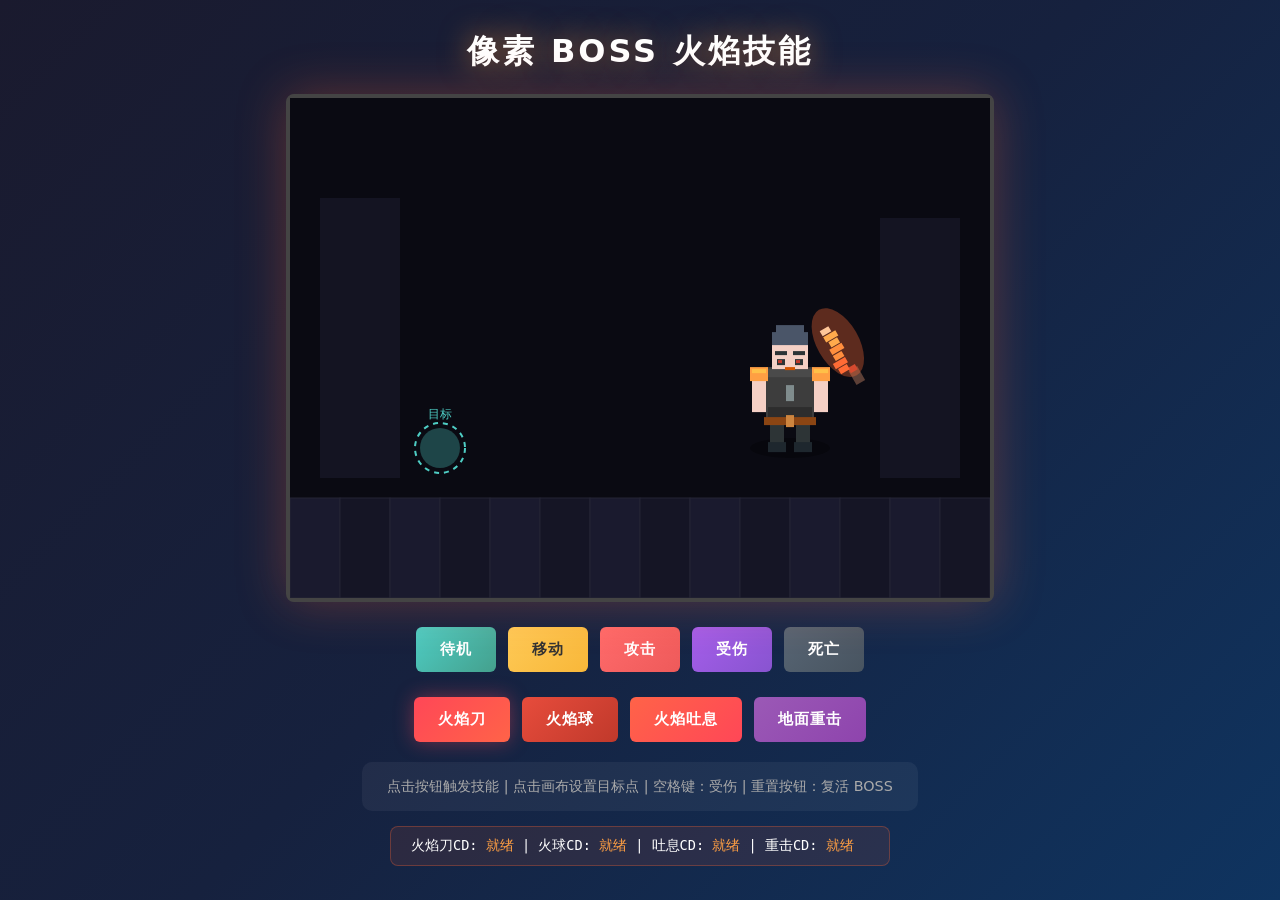
<file: html/boss.html>
<!DOCTYPE html>
<html lang="zh-CN">
<head>
  <meta charset="UTF-8">
  <meta name="viewport" content="width=device-width, initial-scale=1.0">
  <title>像素 BOSS 展示</title>
  <style>
    * { margin: 0; padding: 0; box-sizing: border-box; }
    body {
      background: linear-gradient(135deg, #1a1a2e 0%, #16213e 50%, #0f3460 100%);
      min-height: 100vh;
      display: flex;
      flex-direction: column;
      align-items: center;
      padding: 30px;
      font-family: 'Segoe UI', system-ui, sans-serif;
      color: #fff;
    }
    h1 {
      font-size: 2rem;
      margin-bottom: 20px;
      text-shadow: 0 0 30px rgba(255, 150, 50, 0.6);
      letter-spacing: 3px;
    }
    .canvas-container {
      position: relative;
      border: 4px solid #444;
      border-radius: 8px;
      box-shadow: 0 0 50px rgba(255, 100, 50, 0.3), inset 0 0 100px rgba(0,0,0,0.8);
      background: #0a0a12;
    }
    canvas { display: block; image-rendering: pixelated; cursor: crosshair; }
    .controls {
      display: flex;
      flex-wrap: wrap;
      gap: 12px;
      margin-top: 25px;
      justify-content: center;
    }
    .btn {
      padding: 12px 24px;
      border: none;
      border-radius: 6px;
      font-size: 0.95rem;
      font-weight: 600;
      cursor: pointer;
      transition: all 0.2s;
      text-transform: uppercase;
      letter-spacing: 1px;
    }
    .btn:hover { transform: translateY(-3px); box-shadow: 0 5px 20px rgba(0,0,0,0.3); }
    .btn:active { transform: translateY(0); }
    .btn-idle { background: linear-gradient(135deg, #4ecdc4, #44a08d); color: white; }
    .btn-walk { background: linear-gradient(135deg, #feca57, #f8b739); color: #333; }
    .btn-attack { background: linear-gradient(135deg, #ff6b6b, #ee5a5a); color: white; }
    .btn-hurt { background: linear-gradient(135deg, #a55eea, #8854d0); color: white; }
    .btn-dead { background: linear-gradient(135deg, #576574, #485460); color: white; }
    .btn-sword { background: linear-gradient(135deg, #ff4757, #ff6348); color: white; box-shadow: 0 0 20px rgba(255,71,87,0.4); }
    .btn-ball { background: linear-gradient(135deg, #e74c3c, #c0392b); color: white; }
    .btn-breath { background: linear-gradient(135deg, #ff6348, #ff4757); color: white; }
    .btn-aoe { background: linear-gradient(135deg, #9b59b6, #8e44ad); color: white; }
    .info {
      margin-top: 20px;
      padding: 15px 25px;
      background: rgba(255,255,255,0.05);
      border-radius: 10px;
      font-size: 0.9rem;
      color: #aaa;
      max-width: 600px;
      text-align: center;
    }
    .skill-status {
      margin-top: 15px;
      padding: 10px 20px;
      background: rgba(255,100,50,0.1);
      border: 1px solid rgba(255,100,50,0.3);
      border-radius: 8px;
      font-family: monospace;
      font-size: 0.85rem;
      min-width: 500px;
    }
    .skill-status span { color: #ff9f43; }
  </style>
</head>
<body>
  <h1>像素 BOSS 火焰技能</h1>
  <div class="canvas-container">
    <canvas id="canvas" width="700" height="500"></canvas>
  </div>
  <div class="controls">
    <button class="btn btn-idle" onclick="setState('idle')">待机</button>
    <button class="btn btn-walk" onclick="setState('walk')">移动</button>
    <button class="btn btn-attack" onclick="setState('attack')">攻击</button>
    <button class="btn btn-hurt" onclick="setState('hurt')">受伤</button>
    <button class="btn btn-dead" onclick="setState('dead')">死亡</button>
  </div>
  <div class="controls">
    <button class="btn btn-sword" onclick="triggerFlameSword()">火焰刀</button>
    <button class="btn btn-ball" onclick="triggerFireBall()">火焰球</button>
    <button class="btn btn-breath" onclick="triggerFlameBreath()">火焰吐息</button>
    <button class="btn btn-aoe" onclick="triggerGroundSlam()">地面重击</button>
  </div>
  <div class="info">
    点击按钮触发技能 | 点击画布设置目标点 | 空格键：受伤 | 重置按钮：复活 BOSS
  </div>
  <div class="skill-status">
    火焰刀CD: <span id="swordCD">就绪</span> | 
    火球CD: <span id="ballCD">就绪</span> | 
    吐息CD: <span id="breathCD">就绪</span> | 
    重击CD: <span id="aoeCD">就绪</span>
  </div>

  <script>
    const canvas = document.getElementById('canvas');
    const ctx = canvas.getContext('2d');

    // ============ 全局状态 ============
    let screenShake = { x: 0, y: 0, intensity: 0 };
    let targetPoint = { x: 150, y: 350 };

    // ============ 粒子颜色池 ============
    const FIRE_COLORS = ['#ffff00', '#ffcc00', '#ff9900', '#ff6600', '#ff3300', '#cc0000'];
    const ROCK_COLORS = ['#4a4a4a', '#5d5d5d', '#8B7355', '#a0522d', '#6b5344'];

    // ============ 像素 BOSS ============
    const boss = {
      x: 500,
      y: 300,
      baseX: 500,
      baseY: 300,
      state: 'idle',
      breathOffset: 0,
      walkOffset: 0,
      shadowScale: 1,
      flashTimer: 0,
      effects: [],
      isAlive: true,

      // 技能冷却
      swordCooldown: 0,
      ballCooldown: 0,
      breathCooldown: 0,
      aoeCooldown: 0,
      swordCDTime: 3000,
      ballCDTime: 3000,
      breathCDTime: 4000,
      aoeCDTime: 6000,

      // 火焰刀挥舞
      flameSword: {
        state: 'IDLE',
        skillTimer: 0,
        phase: 0,        // 0=蓄力, 1=挥砍, 2=收招
        particles: [],
        slashTrails: [],
        hitTargets: new Set(),
        swordAngle: -45,
        droppedSword: null,
      },

      // 火焰吐息
      flameBreath: {
        state: 'IDLE',
        skillTimer: 0,
        particles: [],
        trails: [],
        hitTarget: false,
      },

      // 地面重击
      groundSlam: {
        state: 'IDLE',
        cracks: [],
        rocks: [],
        dust: [],
        shockwaves: [],
        groundDarken: 0,
        impactCenter: { x: 0, y: 0 },
        skillTimer: 0,
      },

      // 火焰球
      fireballs: [],

      // 死亡动画
      death: {
        state: 'IDLE',
        timer: 0,
        phase: 0,        // 0=濒死, 1=解体, 2=收尾
        particles: [],
        ashParticles: [],
        burnMark: null,
        swordDropped: false,
      },
    };

    // ============ 绘制像素块 ============
    function drawPixelBlock(x, y, w, h, color) {
      ctx.fillStyle = color;
      ctx.fillRect(Math.floor(x), Math.floor(y), w, h);
    }

    // ============ 绘制 BOSS ============
    function drawPixelBoss(alpha = 1) {
      if (!boss.isAlive && boss.death.state !== 'IDLE') return;

      const x = boss.x;
      const y = boss.y;
      const fs = boss.flameSword;
      const gs = boss.groundSlam;
      const fb = boss.flameBreath;

      let bob = boss.state === 'idle' ? Math.sin(boss.breathOffset) * 2 : 0;
      let shake = 0;
      let tilt = 0;

      // 受伤抖动
      if (boss.state === 'hurt') {
        shake = (Math.random() - 0.5) * 8;
      }

      // 火焰刀蓄力抖动
      if (fs.state === 'CHARGE') {
        bob = Math.sin(Date.now() / 50) * 5;
        shake = (Math.random() - 0.5) * 4;
      }

      // 地面重击蓄力
      if (gs.state === 'CHARGE') {
        bob = Math.sin(Date.now() / 80) * 4;
        shake = (Math.random() - 0.5) * 3;
      }

      // 火焰吐息蓄力
      if (fb.state === 'PREPARE') {
        bob = Math.sin(Date.now() / 60) * 3;
        shake = (Math.random() - 0.5) * 2;
      }

      // 濒死僵直
      if (boss.death.state === 'DYING') {
        tilt = Math.sin(boss.death.timer / 100) * 0.1;
      }

      const offsetX = x + shake;
      const offsetY = y + bob;

      ctx.save();
      ctx.globalAlpha = alpha;
      ctx.translate(offsetX, offsetY);
      ctx.rotate(tilt);

      if (boss.flashTimer > 0 && Math.floor(boss.flashTimer / 60) % 2 === 0) {
        ctx.globalAlpha = alpha * 0.5;
      }

      // ============ 腿部 ============
      drawPixelBlock(-20, 20, 14, 30, '#2d3436');
      drawPixelBlock(-22, 45, 18, 10, '#1e272e');
      drawPixelBlock(6, 20, 14, 30, '#2d3436');
      drawPixelBlock(4, 45, 18, 10, '#1e272e');

      // ============ 身体/护甲 ============
      drawPixelBlock(-24, -30, 48, 55, '#3d3d3d');
      drawPixelBlock(-22, -28, 44, 8, '#4a4a4a');
      drawPixelBlock(-22, 10, 44, 12, '#2d2d2d');

      // 罗马数字 II
      drawPixelBlock(-4, -12, 4, 16, '#7f8c8d');
      drawPixelBlock(0, -12, 4, 16, '#7f8c8d');
      drawPixelBlock(-4, -6, 8, 3, '#7f8c8d');

      // 腰带
      drawPixelBlock(-26, 20, 52, 8, '#8B4513');
      drawPixelBlock(-4, 18, 8, 12, '#CD853F');

      // ============ 左臂 ============
      drawPixelBlock(-38, -20, 14, 35, '#f5d0c5');
      drawPixelBlock(-40, -30, 18, 14, '#ff9f43');
      drawPixelBlock(-38, -28, 14, 4, '#ffc048');

      // ============ 右臂 ============
      let rightArmY = -20;
      let rightArmX = 24;

      // 火焰刀蓄力：手臂上扬举刀过肩
      if (fs.state === 'CHARGE') {
        rightArmY = -60;
        rightArmX = 10;
      }
      // 挥砍阶段：手臂前伸斜劈
      else if (fs.state === 'SLASHING') {
        const progress = 1 - fs.skillTimer / 300;
        rightArmY = -60 + progress * 80;
        rightArmX = 10 + progress * 40;
      }
      // 收招阶段
      else if (fs.state === 'RECOVERING') {
        rightArmY = 20 + (1 - fs.skillTimer / 300) * (-40);
        rightArmX = 50 - (1 - fs.skillTimer / 300) * 26;
      }
      // 地面重击时抬手
      if (gs.state === 'CHARGE') {
        rightArmY = -50;
      }
      // 投掷姿态
      if (boss.state === 'throw') {
        rightArmY = -10;
      }
      // 火焰吐息时手臂前伸
      if (fb.state === 'CASTING') {
        rightArmY = -35;
        rightArmX = 40;
      }

      drawPixelBlock(rightArmX, rightArmY, 14, 35, '#f5d0c5');
      drawPixelBlock(rightArmX - 2, rightArmY - 10, 18, 14, '#ff9f43');
      drawPixelBlock(rightArmX, rightArmY - 8, 14, 4, '#ffc048');

      // ============ 武器（火焰刀）==========
      // 只有在死亡动画中还没掉落时才绘制
      if (boss.death.state === 'IDLE' || !boss.death.swordDropped) {
        let swordX = rightArmX + 12;
        let swordY = rightArmY - 45;
        let swordRotation = -30;

        // 火焰刀蓄力：刀上扬聚集火焰
        if (fs.state === 'CHARGE') {
          swordY = rightArmY - 70;
          swordRotation = -90;
        }
        // 挥砍：刀斜劈
        else if (fs.state === 'SLASHING') {
          const progress = 1 - fs.skillTimer / 300;
          swordY = rightArmY - 70 + progress * 100;
          swordX = rightArmX + 12 + progress * 30;
          swordRotation = -90 + progress * 150;
        }
        // 收招
        else if (fs.state === 'RECOVERING') {
          swordY = 30 + (1 - fs.skillTimer / 300) * (-95);
          swordX = rightArmX + 42 - (1 - fs.skillTimer / 300) * 26;
          swordRotation = 60 + (1 - fs.skillTimer / 300) * (-90);
        }
        // 地面重击时高举
        if (gs.state === 'CHARGE') {
          swordY = rightArmY - 80;
          swordRotation = -60;
        }
        // 火焰吐息时刀斜举
        if (fb.state === 'CASTING') {
          swordY = rightArmY - 30;
          swordRotation = -20;
        }

        // 火焰强度
        const flameIntensity = (fs.state === 'CHARGE' || fs.state === 'SLASHING') ? 
          1.2 : (0.6 + Math.sin(boss.breathOffset * 2) * 0.3);

        // 刀柄
        ctx.save();
        ctx.translate(swordX, swordY);
        ctx.rotate(swordRotation * Math.PI / 180);
        drawPixelBlock(0, 45, 10, 16, '#5d4037');
        drawPixelBlock(1, 42, 8, 6, '#c0392b');

        // 火焰剑身
        for (let i = 0; i < 7; i++) {
          const flameOff = Math.sin(boss.breathOffset * 3 + i * 0.8) * (3 + (fs.state === 'SLASHING' ? 2 : 0));
          const color = i < 2 ? '#ff6b35' : (i < 4 ? '#ff9f43' : (i < 6 ? '#feca57' : '#fff5cc'));
          const size = 10 + (i % 2) * 4 + (fs.state === 'SLASHING' ? 4 : 0);
          drawPixelBlock(flameOff - size/2, 38 - i * 7, size, 6, color);
        }

        // 发光效果
        ctx.globalAlpha = flameIntensity * 0.4;
        ctx.fillStyle = '#ff6b35';
        ctx.beginPath();
        ctx.ellipse(5, 15, 25 * flameIntensity, 45 * flameIntensity, 0, 0, Math.PI * 2);
        ctx.fill();

        ctx.restore();
      }

      ctx.globalAlpha = alpha;

      // ============ 头部 ============
      drawPixelBlock(-18, -65, 36, 16, '#4a5568');
      drawPixelBlock(-14, -72, 28, 10, '#4a5568');
      drawPixelBlock(-18, -52, 36, 24, '#f5d0c5');

      // 眉毛（愤怒）
      drawPixelBlock(-15, -46, 12, 4, '#2d3436');
      drawPixelBlock(3, -46, 12, 4, '#2d3436');

      // 眼睛
      drawPixelBlock(-13, -38, 8, 6, '#2d3436');
      drawPixelBlock(5, -38, 8, 6, '#2d3436');
      drawPixelBlock(-12, -37, 4, 3, '#c0392b');
      drawPixelBlock(6, -37, 4, 3, '#c0392b');

      // 嘴巴
      drawPixelBlock(-5, -30, 10, 3, '#d35400');

      // 蓄力时张嘴
      if ((fs.state === 'CHARGE') || fb.state === 'PREPARE') {
        ctx.globalAlpha = alpha * 0.8;
        ctx.fillStyle = '#8B0000';
        ctx.fillRect(-8, -28, 16, 8);
      }

      ctx.restore();
    }

    // ============ 火焰刀挥舞技能 ============
    function triggerFlameSword() {
      if (boss.flameSword.state !== 'IDLE') return;
      if (boss.death.state !== 'IDLE') return;

      boss.flameSword.state = 'CHARGE';
      boss.flameSword.skillTimer = 500;
      boss.flameSword.phase = 0;
      boss.flameSword.particles = [];
      boss.flameSword.slashTrails = [];
      boss.flameSword.hitTargets.clear();
      boss.swordCooldown = boss.swordCDTime;
      boss.state = 'attack';

      updateCooldownUI();
    }

    function updateFlameSword(dt) {
      const fs = boss.flameSword;
      if (fs.state === 'IDLE') return;

      fs.skillTimer -= dt;

      switch (fs.phase) {
        case 0: // 蓄力阶段
          // 生成聚集火焰粒子
          const swordX = boss.x + 22;
          const swordY = boss.y - 110;
          for (let i = 0; i < 3; i++) {
            const angle = Math.random() * Math.PI * 2;
            const dist = 30 + Math.random() * 20;
            fs.particles.push({
              x: swordX + Math.cos(angle) * dist,
              y: swordY + Math.sin(angle) * dist,
              targetX: swordX,
              targetY: swordY,
              size: 6 + Math.random() * 4,
              life: 300,
              maxLife: 300,
              colorIndex: 0,
            });
          }

          if (fs.skillTimer <= 0) {
            fs.phase = 1;
            fs.skillTimer = 300;
            screenShake.intensity = 8;
          }
          break;

        case 1: // 挥砍阶段
          // 挥砍轨迹粒子
          const slashProgress = 1 - fs.skillTimer / 300;
          const slashX = boss.x + 22 + slashProgress * 70;
          const slashY = boss.y - 110 + slashProgress * 100;
          
          // 添加刀光轨迹
          fs.slashTrails.push({
            x: slashX, y: slashY,
            angle: -90 + slashProgress * 150,
            life: 200,
            maxLife: 200,
            size: 15 + slashProgress * 10,
          });

          // 挥砍飞溅粒子
          for (let i = 0; i < 4; i++) {
            const angle = (Math.PI / 4) + Math.random() * (Math.PI / 2);
            fs.particles.push({
              x: slashX, y: slashY,
              vx: Math.cos(angle) * (2 + Math.random() * 3),
              vy: -Math.sin(angle) * (2 + Math.random() * 3),
              size: 8 + Math.random() * 6,
              life: 400,
              maxLife: 400,
              colorIndex: Math.floor(Math.random() * 4),
            });
          }

          // 命中检测（关键帧）
          if (fs.skillTimer > 150 && fs.skillTimer < 200) {
            const distToTarget = Math.hypot(targetPoint.x - slashX, targetPoint.y - slashY);
            if (distToTarget < 120) {
              if (!fs.hitTargets.has('target')) {
                fs.hitTargets.add('target');
                createHitEffect(targetPoint.x, targetPoint.y, 'burn');
                createHitEffect(targetPoint.x, targetPoint.y, 'slash');
                screenShake.intensity = 15;
              }
            }
          }

          if (fs.skillTimer <= 0) {
            fs.phase = 2;
            fs.skillTimer = 300;
          }
          break;

        case 2: // 收招阶段
          if (fs.skillTimer <= 0) {
            fs.state = 'IDLE';
            fs.particles = [];
            fs.slashTrails = [];
            boss.state = 'idle';
            boss.swordCooldown = boss.swordCDTime;
            updateCooldownUI();
          }
          break;
      }

      // 更新粒子
      for (let i = fs.particles.length - 1; i >= 0; i--) {
        const p = fs.particles[i];
        
        if (p.targetX !== undefined) {
          // 聚集粒子
          p.x += (p.targetX - p.x) * 0.1;
          p.y += (p.targetY - p.y) * 0.1;
        } else {
          // 飞溅粒子
          p.x += p.vx;
          p.y += p.vy;
          p.vy += 0.1;
        }
        
        p.life -= dt;
        p.size *= 0.97;
        if (p.life <= 0) fs.particles.splice(i, 1);
      }

      // 更新刀光轨迹
      for (let i = fs.slashTrails.length - 1; i >= 0; i--) {
        fs.slashTrails[i].life -= dt;
        fs.slashTrails[i].size *= 0.95;
        if (fs.slashTrails[i].life <= 0) fs.slashTrails.splice(i, 1);
      }
    }

    function renderFlameSword() {
      const fs = boss.flameSword;
      if (fs.state === 'IDLE') return;

      ctx.save();

      // 刀光轨迹
      ctx.globalCompositeOperation = 'lighter';
      fs.slashTrails.forEach(trail => {
        const alpha = trail.life / trail.maxLife;
        ctx.globalAlpha = alpha * 0.6;
        
        // 绘制弧形刀光
        ctx.save();
        ctx.translate(trail.x, trail.y);
        ctx.rotate(trail.angle * Math.PI / 180);
        
        ctx.fillStyle = '#ff9900';
        ctx.fillRect(-trail.size * 2, -4, trail.size * 4, 8);
        ctx.fillStyle = '#ffcc00';
        ctx.fillRect(-trail.size * 1.5, -2, trail.size * 3, 4);
        ctx.fillStyle = '#ffffff';
        ctx.fillRect(-trail.size, -1, trail.size * 2, 2);
        
        ctx.restore();
      });

      // 火焰粒子
      fs.particles.forEach(p => {
        const alpha = p.life / p.maxLife;
        ctx.globalAlpha = alpha;
        ctx.fillStyle = FIRE_COLORS[p.colorIndex];
        ctx.fillRect(p.x - p.size/2, p.y - p.size/2, p.size, p.size);
      });

      ctx.restore();
    }

    // ============ 火焰球技能 ============
    function triggerFireBall() {
      if (boss.ballCooldown > 0) return;
      if (boss.death.state !== 'IDLE') return;

      boss.ballCooldown = boss.ballCDTime;
      boss.state = 'throw';

      const startX = boss.x + 30;
      const startY = boss.y - 30;
      const dx = targetPoint.x - startX;
      const dy = targetPoint.y - startY;
      const dist = Math.hypot(dx, dy);
      const speed = 6;

      boss.fireballs.push({
        x: startX,
        y: startY,
        vx: (dx / dist) * speed,
        vy: (dy / dist) * speed,
        radius: 20,
        life: 3000,
        trail: [],
        exploded: false,
        explosionParticles: [],
        explosionLife: 0,
        maxExplosionRadius: 100,
      });

      screenShake.intensity = 5;
      updateCooldownUI();

      setTimeout(() => { boss.state = 'idle'; }, 300);
    }

    function updateFireBalls(dt) {
      for (let i = boss.fireballs.length - 1; i >= 0; i--) {
        const ball = boss.fireballs[i];

        if (ball.exploded) {
          ball.explosionLife -= dt;

          // 更新爆炸粒子
          ball.explosionParticles.forEach(p => {
            p.x += p.vx;
            p.y += p.vy;
            p.vy += 0.1;
            p.life -= dt;
            p.size *= 0.97;
          });
          ball.explosionParticles = ball.explosionParticles.filter(p => p.life > 0);

          if (ball.explosionLife <= 0) {
            boss.fireballs.splice(i, 1);
          }
          continue;
        }

        ball.x += ball.vx;
        ball.y += ball.vy;

        if (Math.random() < 0.5) {
          ball.trail.push({
            x: ball.x + (Math.random() - 0.5) * 10,
            y: ball.y + (Math.random() - 0.5) * 10,
            size: 8 + Math.random() * 6,
            life: 200,
            maxLife: 200,
          });
        }

        for (let j = ball.trail.length - 1; j >= 0; j--) {
          ball.trail[j].life -= dt;
          if (ball.trail[j].life <= 0) ball.trail.splice(j, 1);
        }

        ball.life -= dt;

        const distToTarget = Math.hypot(targetPoint.x - ball.x, targetPoint.y - ball.y);
        if (distToTarget < 40) {
          explodeFireBall(ball);
          continue;
        }

        if (ball.x < -50 || ball.x > 750 || ball.y < -50 || ball.y > 550 || ball.life <= 0) {
          explodeFireBall(ball);
        }
      }
    }

    function explodeFireBall(ball) {
      ball.exploded = true;
      ball.explosionLife = 500;
      screenShake.intensity = 12;

      const distToTarget = Math.hypot(targetPoint.x - ball.x, targetPoint.y - ball.y);
      if (distToTarget < 100) {
        createHitEffect(targetPoint.x, targetPoint.y, 'explosion');
      }

      for (let i = 0; i < 30; i++) {
        const angle = Math.random() * Math.PI * 2;
        const speed = 2 + Math.random() * 4;
        ball.explosionParticles.push({
          x: ball.x, y: ball.y,
          vx: Math.cos(angle) * speed,
          vy: Math.sin(angle) * speed - 2,
          size: 6 + Math.random() * 10,
          life: 400 + Math.random() * 200,
          maxLife: 600,
          colorIndex: Math.floor(Math.random() * 4),
        });
      }
    }

    function renderFireBalls() {
      ctx.save();
      ctx.globalCompositeOperation = 'lighter';

      boss.fireballs.forEach(ball => {
        if (ball.exploded) {
          const progress = 1 - ball.explosionLife / 500;

          ctx.globalAlpha = (1 - progress) * 0.5;
          ctx.fillStyle = '#ff6600';
          ctx.beginPath();
          ctx.arc(ball.x, ball.y, ball.maxExplosionRadius * progress, 0, Math.PI * 2);
          ctx.fill();

          ball.explosionParticles.forEach(p => {
            const alpha = p.life / p.maxLife;
            ctx.globalAlpha = alpha * 0.8;
            ctx.fillStyle = FIRE_COLORS[p.colorIndex];
            ctx.fillRect(p.x - p.size/2, p.y - p.size/2, p.size, p.size);
          });
        } else {
          ball.trail.forEach(t => {
            const alpha = t.life / t.maxLife;
            ctx.globalAlpha = alpha * 0.4;
            ctx.fillStyle = '#ff6600';
            ctx.fillRect(t.x - t.size/2, t.y - t.size/2, t.size, t.size);
          });

          ctx.globalAlpha = 0.3;
          ctx.fillStyle = '#ff9900';
          ctx.beginPath();
          ctx.arc(ball.x, ball.y, ball.radius * 1.8, 0, Math.PI * 2);
          ctx.fill();

          ctx.globalAlpha = 0.6;
          ctx.fillStyle = '#ff6600';
          ctx.beginPath();
          ctx.arc(ball.x, ball.y, ball.radius * 1.2, 0, Math.PI * 2);
          ctx.fill();

          ctx.globalAlpha = 0.9;
          ctx.fillStyle = '#ffcc00';
          ctx.beginPath();
          ctx.arc(ball.x, ball.y, ball.radius * 0.6, 0, Math.PI * 2);
          ctx.fill();
        }
      });

      ctx.restore();
    }

    // ============ 火焰吐息技能 ============
    function triggerFlameBreath() {
      if (boss.flameBreath.state !== 'IDLE') return;
      if (boss.death.state !== 'IDLE') return;

      boss.flameBreath.state = 'PREPARE';
      boss.flameBreath.skillTimer = 600;
      boss.flameBreath.particles = [];
      boss.flameBreath.trails = [];
      boss.flameBreath.hitTarget = false;
      boss.state = 'attack';
      boss.breathCooldown = boss.breathCDTime;
      updateCooldownUI();
    }

    function updateFlameBreath(dt) {
      const fb = boss.flameBreath;

      switch (fb.state) {
        case 'PREPARE':
          fb.skillTimer -= dt;

          if (fb.skillTimer <= 0) {
            fb.state = 'CASTING';
            fb.skillTimer = 2500;
            screenShake.intensity = 8;
            updateCooldownUI();
          }
          break;

        case 'CASTING':
          fb.skillTimer -= dt;

          const emitX = boss.x - 50;
          const emitY = boss.y - 30;
          const baseAngle = Math.PI;
          const spreadAngle = 0.3;

          for (let i = 0; i < 6; i++) {
            const angle = baseAngle + (Math.random() - 0.5) * spreadAngle;
            const power = 1.2 + Math.random() * 0.5;
            fb.particles.push(createBreathParticle(emitX, emitY, angle, power));
          }

          if (Math.random() < 0.3) {
            const big = createBreathParticle(emitX, emitY, baseAngle, 1.5);
            big.size *= 1.5;
            fb.particles.push(big);
          }

          const distToTarget = Math.hypot(targetPoint.x - emitX, targetPoint.y - emitY);
          if (distToTarget < 200 && fb.skillTimer < 2000) {
            if (!fb.hitTarget) {
              fb.hitTarget = true;
              createHitEffect(targetPoint.x, targetPoint.y, 'burn');
            }
          }

          if (screenShake.intensity > 0) {
            screenShake.intensity *= 0.95;
          }

          if (fb.skillTimer <= 0) {
            fb.state = 'COOLDOWN';
            fb.skillTimer = 4000;
            fb.hitTarget = false;
            boss.state = 'idle';
            updateCooldownUI();
          }
          break;

        case 'COOLDOWN':
          fb.skillTimer -= dt;
          if (fb.skillTimer <= 0) {
            fb.state = 'IDLE';
            fb.particles = [];
            fb.trails = [];
            updateCooldownUI();
          }
          break;
      }

      const delta = dt / 16.67;
      for (let i = fb.particles.length - 1; i >= 0; i--) {
        const p = fb.particles[i];

        p.x += p.vx * delta;
        p.y += p.vy * delta;
        p.vx *= 0.98;
        p.vy *= 0.98;
        p.vy -= 0.02 * delta;

        p.life -= 0.02 * delta;
        p.alpha = Math.max(0, p.life);
        p.flicker += 0.3 * delta;
        p.size = (12 + Math.random() * 8) * p.life;

        if (p.life < 0.7) p.colorIndex = 2;
        if (p.life < 0.4) p.colorIndex = 4;
        if (p.life < 0.2) p.colorIndex = 5;

        if (Math.random() < 0.3) {
          fb.trails.push({
            x: p.x, y: p.y,
            size: p.size * 0.6,
            alpha: p.alpha * 0.3,
            colorIndex: Math.min(p.colorIndex + 1, 5),
            life: 200, maxLife: 200,
          });
        }

        if (p.life <= 0) fb.particles.splice(i, 1);
      }

      for (let i = fb.trails.length - 1; i >= 0; i--) {
        fb.trails[i].life -= dt;
        fb.trails[i].alpha = (fb.trails[i].life / fb.trails[i].maxLife) * 0.3;
        if (fb.trails[i].life <= 0) fb.trails.splice(i, 1);
      }

      if (fb.particles.length > 200) {
        fb.particles.splice(0, fb.particles.length - 200);
      }
    }

    function createBreathParticle(x, y, angle, power) {
      const spread = (Math.random() - 0.5) * 0.5;
      const finalAngle = angle + spread;
      const speed = (3 + Math.random() * 3) * power;

      return {
        x, y,
        vx: Math.cos(finalAngle) * speed,
        vy: Math.sin(finalAngle) * speed,
        life: 1,
        maxLife: 1,
        size: 12 + Math.random() * 8,
        colorIndex: 0,
        alpha: 1,
        flicker: Math.random() * Math.PI * 2,
      };
    }

    function renderFlameBreath() {
      const fb = boss.flameBreath;
      if (fb.state === 'IDLE') return;

      ctx.save();

      fb.trails.forEach(t => {
        ctx.globalAlpha = t.alpha;
        ctx.fillStyle = FIRE_COLORS[Math.min(t.colorIndex, 5)];
        ctx.fillRect(Math.floor(t.x - t.size/2), Math.floor(t.y - t.size/2), Math.floor(t.size), Math.floor(t.size));
      });

      ctx.globalCompositeOperation = 'lighter';

      fb.particles.forEach(p => {
        ctx.globalAlpha = p.alpha * 0.3;
        ctx.fillStyle = FIRE_COLORS[p.colorIndex];
        ctx.fillRect(Math.floor(p.x - p.size * 1.2), Math.floor(p.y - p.size * 1.2), Math.floor(p.size * 2.4), Math.floor(p.size * 2.4));

        ctx.globalAlpha = p.alpha * (0.8 + Math.sin(p.flicker) * 0.2);
        ctx.fillStyle = FIRE_COLORS[p.colorIndex];
        ctx.fillRect(Math.floor(p.x - p.size/2), Math.floor(p.y - p.size/2), Math.floor(p.size), Math.floor(p.size));

        if (p.colorIndex < 3) {
          ctx.globalAlpha = p.alpha * 0.5;
          ctx.fillStyle = '#ffffff';
          ctx.fillRect(Math.floor(p.x - p.size/4), Math.floor(p.y - p.size/4), Math.floor(p.size/2), Math.floor(p.size/2));
        }
      });

      ctx.restore();
    }

    // ============ 命中效果 ============
    function createHitEffect(x, y, type) {
      if (type === 'burn') {
        for (let i = 0; i < 15; i++) {
          const angle = Math.random() * Math.PI * 2;
          const dist = Math.random() * 30;
          boss.effects.push({
            type: 'burn',
            x: x + Math.cos(angle) * dist,
            y: y + Math.sin(angle) * dist,
            life: 600,
            maxLife: 600,
            progress: 0,
          });
        }
      } else if (type === 'explosion') {
        for (let i = 0; i < 20; i++) {
          const angle = Math.random() * Math.PI * 2;
          const dist = Math.random() * 50;
          boss.effects.push({
            type: 'explosion',
            x: x + Math.cos(angle) * dist,
            y: y + Math.sin(angle) * dist,
            life: 500,
            maxLife: 500,
            progress: 0,
            size: 8 + Math.random() * 8,
          });
        }
      } else if (type === 'slash') {
        // 刀光命中特效
        for (let i = 0; i < 8; i++) {
          const angle = Math.random() * Math.PI * 2;
          const dist = Math.random() * 40;
          boss.effects.push({
            type: 'slash',
            x: x + Math.cos(angle) * dist,
            y: y + Math.sin(angle) * dist,
            vx: Math.cos(angle) * 3,
            vy: Math.sin(angle) * 3 - 1,
            life: 400,
            maxLife: 400,
            progress: 0,
            size: 6 + Math.random() * 6,
            colorIndex: Math.floor(Math.random() * 3),
          });
        }
      }
    }

    // ============ 地面重击技能 ============
    function triggerGroundSlam() {
      if (boss.aoeCooldown > 0 || boss.groundSlam.state !== 'IDLE') return;
      if (boss.death.state !== 'IDLE') return;

      boss.groundSlam.state = 'CHARGE';
      boss.groundSlam.impactCenter = { x: boss.x, y: boss.y + 30 };
      boss.groundSlam.skillTimer = 1000;
      boss.state = 'attack';
      boss.aoeCooldown = boss.aoeCDTime;
      screenShake.intensity = 3;
      updateCooldownUI();
    }

    function updateGroundSlam(dt) {
      const gs = boss.groundSlam;

      switch (gs.state) {
        case 'CHARGE':
          gs.skillTimer -= dt;
          screenShake.intensity = 2 + Math.sin(Date.now() / 50) * 1;

          if (gs.skillTimer <= 0) {
            gs.state = 'IMPACT';
            gs.skillTimer = 100;
            gs.groundDarken = 1;
            screenShake.intensity = 15;

            gs.shockwaves.push({
              x: gs.impactCenter.x, y: gs.impactCenter.y,
              radius: 20, maxRadius: 200, life: 600, maxLife: 600, lineWidth: 8,
            });

            generateCracks(gs);
            generateRocks(gs);
            generateDust(gs);

            const distToTarget = Math.hypot(targetPoint.x - gs.impactCenter.x, targetPoint.y - gs.impactCenter.y);
            if (distToTarget < 150) {
              createHitEffect(targetPoint.x, targetPoint.y, 'explosion');
            }
          }
          break;

        case 'IMPACT':
          gs.skillTimer -= dt;
          gs.groundDarken = Math.max(0, gs.groundDarken - dt / 200);
          screenShake.intensity *= 0.9;

          if (gs.skillTimer <= 0) {
            gs.state = 'AFTERSHOCK';
            gs.skillTimer = 800;
          }
          break;

        case 'AFTERSHOCK':
          gs.skillTimer -= dt;
          screenShake.intensity *= 0.95;

          if (gs.skillTimer <= 0) {
            gs.state = 'COOLDOWN';
            gs.skillTimer = 6000;
          }
          break;

        case 'COOLDOWN':
          gs.skillTimer -= dt;
          if (gs.skillTimer <= 0) {
            gs.state = 'IDLE';
            clearGroundSlamEffects(gs);
          }
          break;
      }

      gs.cracks.forEach(c => {
        c.progress = Math.min(1, c.progress + dt / 800);
        c.alpha = 1 - c.progress * 0.7;
      });

      for (let i = gs.rocks.length - 1; i >= 0; i--) {
        const r = gs.rocks[i];
        r.x += r.vx; r.y += r.vy;
        r.vy += 0.3;
        r.rotation += r.rotationSpeed;
        r.life -= dt; r.alpha = r.life / r.maxLife;
        if (r.life <= 0 || r.y > 550) gs.rocks.splice(i, 1);
      }

      for (let i = gs.dust.length - 1; i >= 0; i--) {
        const d = gs.dust[i];
        d.x += d.vx; d.y += d.vy;
        d.vx *= 0.98; d.vy -= 0.02;
        d.life -= dt; d.alpha = (d.life / d.maxLife) * 0.6;
        d.size *= 0.995;
        if (d.life <= 0) gs.dust.splice(i, 1);
      }

      for (let i = gs.shockwaves.length - 1; i >= 0; i--) {
        const sw = gs.shockwaves[i];
        sw.life -= dt;
        sw.progress = 1 - sw.life / sw.maxLife;
        sw.radius = 20 + (sw.maxRadius - 20) * sw.progress;
        sw.lineWidth = 8 * (1 - sw.progress * 0.7);
        if (sw.life <= 0) gs.shockwaves.splice(i, 1);
      }

      if (gs.rocks.length > 50) gs.rocks.splice(0, gs.rocks.length - 50);
      if (gs.dust.length > 100) gs.dust.splice(0, gs.dust.length - 100);
    }

    function generateCracks(gs) {
      const numCracks = 6 + Math.floor(Math.random() * 3);
      for (let i = 0; i < numCracks; i++) {
        gs.cracks.push({
          x: gs.impactCenter.x, y: gs.impactCenter.y,
          angle: (i / numCracks) * Math.PI * 2 + (Math.random() - 0.5) * 0.5,
          length: 60 + Math.random() * 80,
          width: 3 + Math.random() * 3,
          progress: 0, alpha: 1, jitter: Math.random() * 3,
        });
      }
    }

    function generateRocks(gs) {
      for (let i = 0; i < 25; i++) {
        const angle = Math.random() * Math.PI * 2;
        const speed = 3 + Math.random() * 5;
        gs.rocks.push({
          x: gs.impactCenter.x + (Math.random() - 0.5) * 60,
          y: gs.impactCenter.y + (Math.random() - 0.5) * 30,
          vx: Math.cos(angle) * speed,
          vy: -Math.abs(Math.sin(angle)) * speed - 2,
          size: 4 + Math.random() * 8,
          color: ROCK_COLORS[Math.floor(Math.random() * ROCK_COLORS.length)],
          rotation: Math.random() * Math.PI * 2,
          rotationSpeed: (Math.random() - 0.5) * 0.3,
          life: 800 + Math.random() * 400,
          maxLife: 1200, alpha: 1,
        });
      }
    }

    function generateDust(gs) {
      for (let i = 0; i < 40; i++) {
        const angle = Math.random() * Math.PI * 2;
        const speed = 1 + Math.random() * 2;
        gs.dust.push({
          x: gs.impactCenter.x + (Math.random() - 0.5) * 100,
          y: gs.impactCenter.y + (Math.random() - 0.5) * 50,
          vx: Math.cos(angle) * speed,
          vy: -0.5 - Math.random() * 0.5,
          size: 8 + Math.random() * 12,
          color: Math.random() > 0.5 ? '#8B7355' : '#a09070',
          life: 600 + Math.random() * 400,
          maxLife: 1000, alpha: 0.6,
        });
      }
    }

    function clearGroundSlamEffects(gs) {
      gs.cracks = []; gs.rocks = []; gs.dust = []; gs.shockwaves = [];
      gs.groundDarken = 0;
    }

    function renderGroundSlamEffects() {
      const gs = boss.groundSlam;
      ctx.save();

      if (gs.groundDarken > 0) {
        ctx.fillStyle = `rgba(20, 10, 5, ${gs.groundDarken * 0.4})`;
        ctx.beginPath();
        ctx.ellipse(gs.impactCenter.x, gs.impactCenter.y, 150, 40, 0, 0, Math.PI * 2);
        ctx.fill();
      }

      gs.shockwaves.forEach(sw => {
        ctx.strokeStyle = `rgba(255, 150, 50, ${sw.life / sw.maxLife})`;
        ctx.lineWidth = sw.lineWidth;
        ctx.beginPath();
        ctx.ellipse(sw.x, sw.y, sw.radius, sw.radius * 0.4, 0, 0, Math.PI * 2);
        ctx.stroke();

        ctx.strokeStyle = `rgba(255, 200, 100, ${sw.life / sw.maxLife * 0.5})`;
        ctx.lineWidth = sw.lineWidth * 0.5;
        ctx.beginPath();
        ctx.ellipse(sw.x, sw.y, sw.radius * 0.7, sw.radius * 0.28, 0, 0, Math.PI * 2);
        ctx.stroke();
      });

      gs.cracks.forEach(c => {
        ctx.strokeStyle = `rgba(30, 20, 10, ${c.alpha})`;
        ctx.lineWidth = c.width * (1 - c.progress * 0.5);
        ctx.lineCap = 'round';
        ctx.beginPath();
        const len = c.length * c.progress;
        ctx.moveTo(c.x, c.y);
        for (let i = 1; i <= 5; i++) {
          const t = i / 5;
          const jitter = Math.sin(t * 10 + Date.now() / 100) * c.jitter * (1 - t);
          ctx.lineTo(
            c.x + Math.cos(c.angle) * len * t + Math.cos(c.angle + Math.PI/2) * jitter,
            c.y + Math.sin(c.angle) * len * t + Math.sin(c.angle + Math.PI/2) * jitter
          );
        }
        ctx.stroke();
      });

      ctx.globalCompositeOperation = 'lighter';
      gs.dust.forEach(d => {
        ctx.globalAlpha = d.alpha;
        ctx.fillStyle = d.color;
        ctx.fillRect(Math.floor(d.x - d.size/2), Math.floor(d.y - d.size/2), Math.floor(d.size), Math.floor(d.size));
      });
      ctx.globalCompositeOperation = 'source-over';

      gs.rocks.forEach(r => {
        ctx.save();
        ctx.translate(r.x, r.y);
        ctx.rotate(r.rotation);
        ctx.globalAlpha = r.alpha;
        ctx.fillStyle = r.color;
        ctx.fillRect(-r.size/2, -r.size/2, r.size, r.size);
        ctx.fillStyle = 'rgba(0,0,0,0.3)';
        ctx.fillRect(-r.size/2 + 2, -r.size/2 + 2, r.size, r.size);
        ctx.restore();
      });

      ctx.restore();
    }

    // ============ 死亡动画系统 ============
    function updateDeathAnimation(dt) {
      const death = boss.death;
      if (death.state === 'IDLE') return;

      death.timer += dt;

      switch (death.phase) {
        case 0: // 阶段1：濒死僵直 (0-500ms)
          // 屏幕震动 + 闪白
          if (death.timer < 200) {
            screenShake.intensity = 4;
            boss.flashTimer = 100;
          }

          // 刀掉落
          if (death.timer > 300 && !death.swordDropped) {
            death.swordDropped = true;
            death.droppedSword = {
              x: boss.x + 30,
              y: boss.y,
              rotation: 45,
              vy: 2,
              life: 1500,
              maxLife: 1500,
              particles: [],
            };
          }

          if (death.timer >= 500) {
            death.phase = 1;
            death.timer = 0;
          }
          break;

        case 1: // 阶段2：火焰消散/解体 (500-2000ms)
          const progress = death.timer / 1500;

          // 生成火焰解体粒子
          if (death.timer < 1000 && Math.random() < 0.5) {
            death.particles.push({
              x: boss.x + (Math.random() - 0.5) * 60,
              y: boss.y + (Math.random() - 0.5) * 100,
              vx: (Math.random() - 0.5) * 4,
              vy: -1 - Math.random() * 3,
              size: 8 + Math.random() * 12,
              life: 800,
              maxLife: 800,
              colorIndex: Math.floor(Math.random() * 4),
            });
          }

          // 更新解体粒子
          for (let i = death.particles.length - 1; i >= 0; i--) {
            const p = death.particles[i];
            p.x += p.vx;
            p.y += p.vy;
            p.vy -= 0.02;
            p.size *= 0.995;
            p.life -= dt;
            if (p.life <= 0) death.particles.splice(i, 1);
          }

          // 最后的爆炸
          if (death.timer > 1400 && death.particles.length < 50) {
            for (let i = 0; i < 30; i++) {
              const angle = Math.random() * Math.PI * 2;
              const speed = 2 + Math.random() * 5;
              death.particles.push({
                x: boss.x,
                y: boss.y,
                vx: Math.cos(angle) * speed,
                vy: Math.sin(angle) * speed - 2,
                size: 10 + Math.random() * 15,
                life: 600,
                maxLife: 600,
                colorIndex: Math.floor(Math.random() * 4),
              });
            }
            screenShake.intensity = 20;
          }

          if (death.timer >= 1500) {
            death.phase = 2;
            death.timer = 0;
          }
          break;

        case 2: // 阶段3：收尾 (2000-2500ms)
          // 留下燃烧焦痕
          if (!death.burnMark) {
            death.burnMark = {
              x: boss.x,
              y: boss.y + 30,
              life: 5000,
              maxLife: 5000,
            };
          }

          // 更新灰烬粒子
          for (let i = death.ashParticles.length - 1; i >= 0; i--) {
            const p = death.ashParticles[i];
            p.x += p.vx;
            p.y += p.vy;
            p.vy -= 0.01;
            p.life -= dt;
            if (p.life <= 0) death.ashParticles.splice(i, 1);
          }

          // 生成上浮灰烬
          if (death.burnMark && Math.random() < 0.3) {
            death.ashParticles.push({
              x: death.burnMark.x + (Math.random() - 0.5) * 60,
              y: death.burnMark.y,
              vx: (Math.random() - 0.5) * 0.5,
              vy: -0.5 - Math.random() * 0.5,
              size: 3 + Math.random() * 4,
              life: 2000,
              maxLife: 2000,
            });
          }

          // 更新焦痕
          if (death.burnMark) {
            death.burnMark.life -= dt;
            if (death.burnMark.life <= 0) {
              death.burnMark = null;
            }
          }

          if (death.timer >= 500) {
            boss.isAlive = false;
          }
          break;
      }
    }

    function renderDeathAnimation() {
      const death = boss.death;
      if (death.state === 'IDLE') return;

      ctx.save();

      // 焦痕
      if (death.burnMark) {
        const alpha = (death.burnMark.life / death.burnMark.maxLife) * 0.6;
        ctx.globalAlpha = alpha;
        ctx.fillStyle = '#1a1a1a';
        ctx.beginPath();
        ctx.ellipse(death.burnMark.x, death.burnMark.y, 50, 15, 0, 0, Math.PI * 2);
        ctx.fill();

        ctx.fillStyle = '#2d2d2d';
        ctx.beginPath();
        ctx.ellipse(death.burnMark.x, death.burnMark.y, 35, 10, 0, 0, Math.PI * 2);
        ctx.fill();
      }

      // 灰烬粒子
      ctx.globalAlpha = 1;
      death.ashParticles.forEach(p => {
        const alpha = (p.life / p.maxLife) * 0.5;
        ctx.globalAlpha = alpha;
        ctx.fillStyle = '#555';
        ctx.fillRect(p.x - p.size/2, p.y - p.size/2, p.size, p.size);
      });

      // 解体粒子
      ctx.globalCompositeOperation = 'lighter';
      death.particles.forEach(p => {
        const alpha = (p.life / p.maxLife) * 0.8;
        ctx.globalAlpha = alpha;
        ctx.fillStyle = FIRE_COLORS[p.colorIndex];
        ctx.fillRect(p.x - p.size/2, p.y - p.size/2, p.size, p.size);
      });

      // 掉落武器
      if (death.droppedSword) {
        const sword = death.droppedSword;
        sword.y += sword.vy;
        sword.vy *= 0.95;
        sword.rotation += 5;

        ctx.globalAlpha = sword.life / sword.maxLife;
        ctx.globalCompositeOperation = 'lighter';

        // 刀发光
        ctx.fillStyle = '#ff6b35';
        ctx.beginPath();
        ctx.ellipse(sword.x, sword.y, 20, 30, sword.rotation * Math.PI / 180, 0, 0, Math.PI * 2);
        ctx.fill();

        // 刀身
        ctx.globalCompositeOperation = 'source-over';
        ctx.save();
        ctx.translate(sword.x, sword.y);
        ctx.rotate(sword.rotation * Math.PI / 180);
        ctx.globalAlpha = sword.life / sword.maxLife;
        drawPixelBlock(0, -20, 8, 30, '#5d4037');
        for (let i = 0; i < 5; i++) {
          const color = i < 2 ? '#ff6b35' : '#ff9f43';
          drawPixelBlock(-3, -50 + i * 6, 6 + (i%2)*2, 5, color);
        }
        ctx.restore();

        sword.life -= 16;
      }

      ctx.restore();
    }

    // ============ 效果渲染 ============
    function renderEffects() {
      ctx.save();

      boss.effects.forEach(e => {
        e.progress = 1 - e.life / e.maxLife;

        if (e.type === 'burn') {
          ctx.globalCompositeOperation = 'lighter';
          ctx.globalAlpha = (1 - e.progress) * 0.8;
          ctx.fillStyle = '#ff6600';
          ctx.fillRect(e.x - 6, e.y - 6, 12, 12);
          ctx.fillStyle = '#ffcc00';
          ctx.fillRect(e.x - 3, e.y - 3, 6, 6);
        } else if (e.type === 'explosion') {
          ctx.globalCompositeOperation = 'lighter';
          ctx.globalAlpha = (1 - e.progress) * 0.8;
          ctx.fillStyle = '#ff6600';
          ctx.fillRect(e.x - e.size/2, e.y - e.size/2, e.size, e.size);
        } else if (e.type === 'slash') {
          ctx.globalCompositeOperation = 'lighter';
          const alpha = (1 - e.progress) * 0.9;
          ctx.globalAlpha = alpha;
          e.x += e.vx;
          e.y += e.vy;
          ctx.fillStyle = '#ffcc00';
          ctx.fillRect(e.x - e.size/2, e.y - e.size/2, e.size, e.size);
          ctx.fillStyle = '#ffffff';
          ctx.fillRect(e.x - e.size/4, e.y - e.size/4, e.size/2, e.size/2);
        } else if (e.type === 'death') {
          ctx.globalAlpha = 1 - e.progress;
          for (let i = 0; i < 15; i++) {
            const angle = (i / 15) * Math.PI * 2;
            const dist = e.progress * 60;
            ctx.fillStyle = `rgba(80, 80, 80, ${1 - e.progress})`;
            ctx.fillRect(e.x + Math.cos(angle) * dist - 5, e.y + Math.sin(angle) * dist - 5, 10, 10);
          }
        } else if (e.type === 'damage') {
          ctx.fillStyle = `rgba(255, 50, 50, ${1 - e.progress})`;
          ctx.font = 'bold 24px monospace';
          ctx.textAlign = 'center';
          ctx.fillText('-' + e.damage, e.x, e.y - e.progress * 50);
        }
      });

      ctx.restore();
    }

    // ============ 冷却更新 ============
    function updateCooldown(dt) {
      if (boss.swordCooldown > 0) boss.swordCooldown -= dt;
      if (boss.ballCooldown > 0) boss.ballCooldown -= dt;
      if (boss.breathCooldown > 0) boss.breathCooldown -= dt;
      if (boss.aoeCooldown > 0) boss.aoeCooldown -= dt;
      updateCooldownUI();
    }

    function updateCooldownUI() {
      const formatCD = (cd) => cd > 0 ? (cd / 1000).toFixed(1) + 's' : '就绪';
      document.getElementById('swordCD').textContent = formatCD(boss.swordCooldown);
      document.getElementById('ballCD').textContent = formatCD(boss.ballCooldown);
      const fbState = boss.flameBreath.state;
      document.getElementById('breathCD').textContent = fbState !== 'IDLE' ? fbState : formatCD(boss.breathCooldown);
      const gsState = boss.groundSlam.state;
      document.getElementById('aoeCD').textContent = gsState !== 'IDLE' ? gsState : formatCD(boss.aoeCooldown);
    }

    // ============ 背景与阴影 ============
    function drawBackground() {
      const groundY = 400;
      for (let i = 0; i < 14; i++) {
        ctx.fillStyle = i % 2 === 0 ? '#1a1a2e' : '#151525';
        ctx.fillRect(i * 50, groundY, 50, 100);
        ctx.strokeStyle = '#252535';
        ctx.lineWidth = 1;
        ctx.strokeRect(i * 50, groundY, 50, 100);
      }

      ctx.fillStyle = 'rgba(30, 30, 50, 0.5)';
      ctx.fillRect(30, 100, 80, 280);
      ctx.fillRect(590, 120, 80, 260);
    }

    function drawShadow(x, y) {
      ctx.fillStyle = 'rgba(0,0,0,0.3)';
      ctx.beginPath();
      ctx.ellipse(x, y + 50, 40 * boss.shadowScale, 10, 0, 0, Math.PI * 2);
      ctx.fill();
    }

    function drawTarget() {
      ctx.save();
      ctx.strokeStyle = '#4ecdc4';
      ctx.lineWidth = 2;
      ctx.setLineDash([5, 5]);
      ctx.beginPath();
      ctx.arc(targetPoint.x, targetPoint.y, 25, 0, Math.PI * 2);
      ctx.stroke();
      ctx.setLineDash([]);

      ctx.fillStyle = 'rgba(78, 205, 196, 0.3)';
      ctx.beginPath();
      ctx.arc(targetPoint.x, targetPoint.y, 20, 0, Math.PI * 2);
      ctx.fill();

      ctx.fillStyle = '#4ecdc4';
      ctx.font = '12px monospace';
      ctx.textAlign = 'center';
      ctx.fillText('目标', targetPoint.x, targetPoint.y - 30);
      ctx.restore();
    }

    // ============ 状态切换 ============
    function setState(newState) {
      if (boss.flameSword.state !== 'IDLE') return;
      if (boss.flameBreath.state !== 'IDLE') return;
      if (boss.groundSlam.state !== 'IDLE') return;

      if (newState === 'dead') {
        // 触发死亡动画
        if (boss.death.state === 'IDLE' && boss.isAlive) {
          boss.death.state = 'DYING';
          boss.death.phase = 0;
          boss.death.timer = 0;
          boss.death.particles = [];
          boss.death.ashParticles = [];
          boss.death.swordDropped = false;
          boss.death.burnMark = null;
          boss.state = 'dead';
        }
        return;
      }

      // 如果BOSS已死亡且不在IDLE，不响应
      if (!boss.isAlive && boss.death.state !== 'IDLE') return;

      boss.state = newState;
      boss.effects = boss.effects.filter(e => e.type === 'death' || e.type === 'damage');
      boss.flashTimer = 0;

      // 如果BOSS死了但想恢复
      if (!boss.isAlive && (newState === 'idle' || newState === 'walk')) {
        resetBoss();
        return;
      }

      if (newState === 'hurt') {
        boss.flashTimer = 400;
        boss.effects.push({
          type: 'damage',
          x: boss.x, y: boss.y - 70,
          damage: Math.floor(Math.random() * 20) + 10,
          life: 800, maxLife: 800, progress: 0,
        });
      }
    }

    function resetBoss() {
      boss.isAlive = true;
      boss.death.state = 'IDLE';
      boss.death.phase = 0;
      boss.death.timer = 0;
      boss.death.particles = [];
      boss.death.ashParticles = [];
      boss.death.swordDropped = false;
      boss.death.burnMark = null;
      boss.state = 'idle';
      boss.effects = [];
      boss.flameSword.state = 'IDLE';
      boss.flameBreath.state = 'IDLE';
      boss.groundSlam.state = 'IDLE';
      boss.flashTimer = 0;
      updateCooldownUI();
    }

    // ============ 游戏循环 ============
    let lastTime = 0;
    function gameLoop(timestamp) {
      const dt = timestamp - lastTime;
      lastTime = timestamp;

      ctx.fillStyle = '#0a0a12';
      ctx.fillRect(0, 0, canvas.width, canvas.height);

      if (screenShake.intensity > 0.1) {
        screenShake.x = (Math.random() - 0.5) * screenShake.intensity;
        screenShake.y = (Math.random() - 0.5) * screenShake.intensity;
        screenShake.intensity *= 0.95;
      } else {
        screenShake.x = 0; screenShake.y = 0;
      }

      ctx.save();
      ctx.translate(screenShake.x, screenShake.y);

      drawBackground();

      boss.breathOffset += dt * 0.003;

      if (boss.state === 'walk') {
        boss.walkOffset += dt * 0.008;
        boss.x = boss.baseX + Math.sin(boss.walkOffset) * 100;
        boss.shadowScale = 0.9 + Math.abs(Math.sin(boss.walkOffset)) * 0.1;
      } else {
        boss.x = boss.baseX;
        boss.shadowScale = 1;
      }

      updateCooldown(dt);
      updateFlameSword(dt);
      updateFireBalls(dt);
      updateFlameBreath(dt);
      updateGroundSlam(dt);
      updateDeathAnimation(dt);

      boss.effects = boss.effects.filter(e => {
        e.life -= dt;
        return e.life > 0;
      });

      drawShadow(boss.x, boss.y);
      drawTarget();
      renderGroundSlamEffects();
      renderFlameSword();
      renderFireBalls();
      renderFlameBreath();
      renderDeathAnimation();
      renderEffects();

      // 根据死亡状态决定透明度
      let bossAlpha = 1;
      if (boss.death.state === 'DYING') {
        if (boss.death.phase === 1) {
          bossAlpha = Math.max(0, 1 - (boss.death.timer / 1000) * 0.8);
        } else if (boss.death.phase === 2) {
          bossAlpha = 0;
        }
      }
      if (bossAlpha > 0) {
        drawPixelBoss(bossAlpha);
      }

      ctx.restore();

      requestAnimationFrame(gameLoop);
    }

    // ============ 事件 ============
    canvas.addEventListener('click', (e) => {
      const rect = canvas.getBoundingClientRect();
      targetPoint.x = e.clientX - rect.left;
      targetPoint.y = e.clientY - rect.top;
    });

    document.addEventListener('keydown', (e) => {
      if (e.key === ' ') {
        e.preventDefault();
        setState('hurt');
        return;
      }
      
      if (e.key === 'r' || e.key === 'R') {
        if (!boss.isAlive || boss.death.state !== 'IDLE') {
          resetBoss();
        }
        return;
      }

      switch (e.key) {
        case '1': setState('idle'); break;
        case '2': setState('walk'); break;
        case '3': setState('attack'); break;
        case '4': setState('hurt'); break;
        case '5': setState('dead'); break;
        case 'q': triggerFlameSword(); break;
        case 'w': triggerFireBall(); break;
        case 'e': triggerFlameBreath(); break;
        case 't': triggerGroundSlam(); break;
      }
    });

    updateCooldownUI();
    requestAnimationFrame(gameLoop);
  </script>
</body>
</html>
</file>
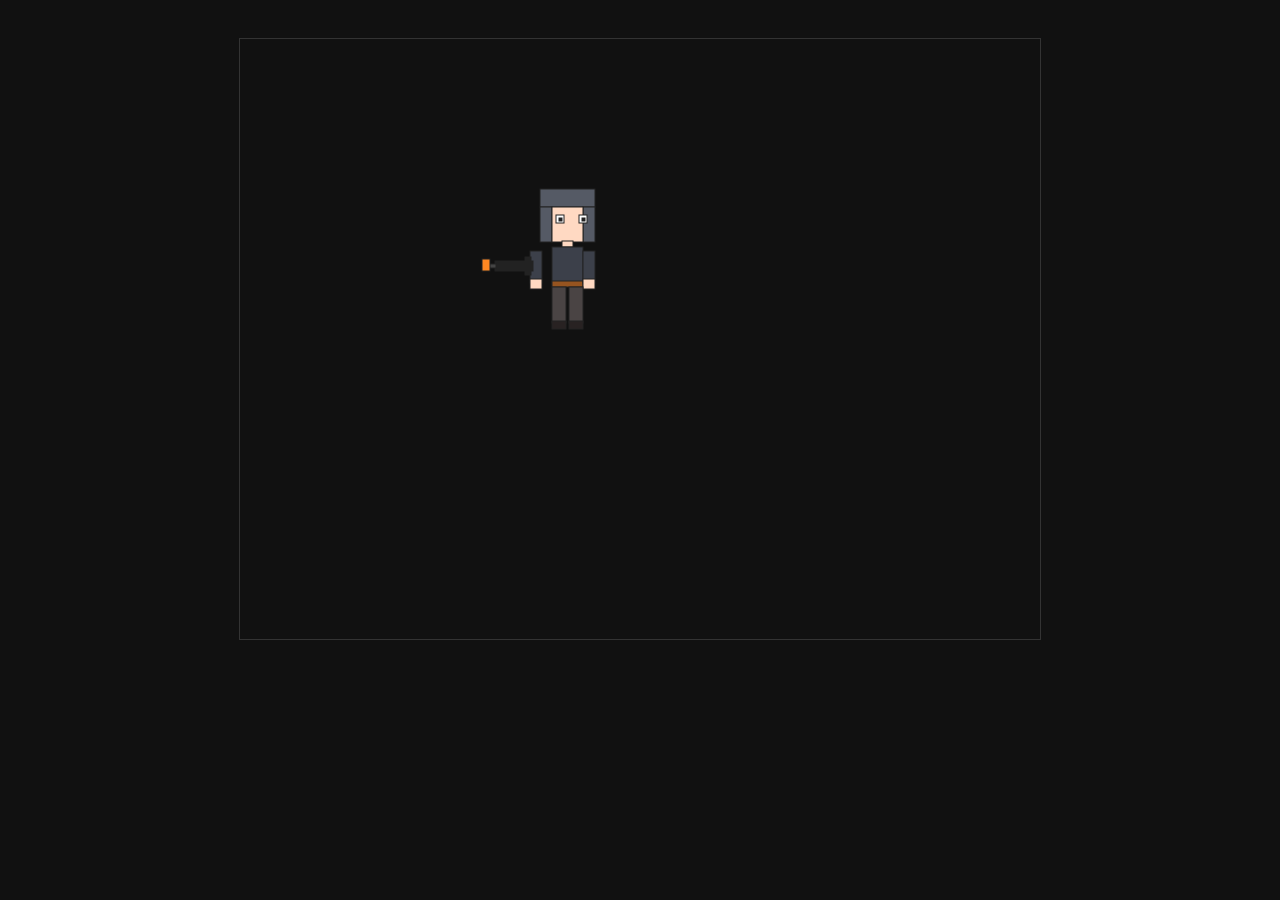
<file: html/boss1.html>
<!DOCTYPE html>
<html lang="zh-CN">
<head>
<meta charset="UTF-8">
<title>Canvas 复刻 SVG 持枪人物</title>
<style>
  body {background: #111; display: flex; justify-content: center; padding-top: 30px;}
  canvas {border: 1px solid #333;}
</style>
</head>
<body>
<canvas id="gameCanvas" width="800" height="600"></canvas>

<script>
const canvas = document.getElementById('gameCanvas');
const ctx = canvas.getContext('2d');

// 人物配置
const player = {
  x: 300,
  y: 150,
  speed: 4,
  scale: 1
};

// 键盘按键监听
const key = {};
window.addEventListener('keydown', e=> key[e.key] = true);
window.addEventListener('keyup', e=> key[e.key] = false);

// 配色（和你SVG完全一致）
const COLOR = {
  skin: '#ffd9c2',
  skinDark: '#e2b090',
  hair: '#555a65',
  hairLight: '#707580',
  cloth: '#3c404a',
  clothLight: '#555a65',
  pants: '#4a4444',
  pantsDark: '#383232',
  belt: '#965420',
  gun: '#222222',
  gunLight: '#444444',
  fire: '#ff8822'
};

// 绘制矩形带简单明暗
function drawRect(x, y, w, h, fill, stroke="#222"){
  ctx.fillStyle = fill;
  ctx.fillRect(x, y, w, h);
  ctx.strokeStyle = stroke;
  ctx.lineWidth = 1;
  ctx.strokeRect(x, y, w, h);
}

// 核心：复刻SVG人物 1:1 绘制
function drawPlayer() {
  let x = player.x;
  let y = player.y;
  let s = player.scale;

  // 头发
  drawRect(x, y, 55*s, 18*s, COLOR.hair);
  drawRect(x, y+18*s, 12*s, 35*s, COLOR.hair);
  drawRect(x+43*s, y+18*s, 12*s, 35*s, COLOR.hair);

  // 脸部
  drawRect(x+12*s, y+18*s, 31*s, 35*s, COLOR.skin);

  // 眼睛白底
  drawRect(x+16*s, y+26*s, 8*s, 8*s, '#fff');
  drawRect(x+39*s, y+26*s, 8*s, 8*s, '#fff');
  // 眼珠
  drawRect(x+19*s, y+29*s, 3*s, 3*s, '#222');
  drawRect(x+42*s, y+29*s, 3*s, 3*s, '#222');

  // 脖子
  drawRect(x+22*s, y+52*s, 11*s, 6*s, COLOR.skin);

  // 身体上衣
  drawRect(x+12*s, y+58*s, 31*s, 38*s, COLOR.cloth);
  // 腰带
  drawRect(x+12*s, y+92*s, 31*s, 6*s, COLOR.belt);

  // 左手
  drawRect(x+43*s, y+62*s, 12*s, 32*s, COLOR.cloth);
  drawRect(x+43*s, y+90*s, 12*s, 10*s, COLOR.skin);

  // 右手臂
  drawRect(x-10*s, y+62*s, 12*s, 32*s, COLOR.cloth);
  drawRect(x-10*s, y+90*s, 12*s, 10*s, COLOR.skin);

  // 枪械
  drawRect(x-45*s, y+72*s, 38*s, 10*s, COLOR.gun);
  drawRect(x-52*s, y+75*s, 8*s, 4*s, COLOR.gunLight);
  drawRect(x-15*s, y+68*s, 6*s, 18*s, COLOR.gun);

  // 枪口火光
  drawRect(x-58*s, y+70*s, 8*s, 12*s, COLOR.fire);

  // 裤子 腿
  drawRect(x+12*s, y+98*s, 14*s, 36*s, COLOR.pants);
  drawRect(x+29*s, y+98*s, 14*s, 36*s, COLOR.pants);

  // 鞋子
  drawRect(x+12*s, y+132*s, 14*s, 8*s, '#282222');
  drawRect(x+29*s, y+132*s, 14*s, 8*s, '#282222');
}

// 游戏循环
function gameLoop(){
  // 清屏
  ctx.clearRect(0,0,canvas.width,canvas.height);

  // 移动控制
  if(key['ArrowLeft'] || key['a']) player.x -= player.speed;
  if(key['ArrowRight'] || key['d']) player.x += player.speed;
  if(key['ArrowUp'] || key['w']) player.y -= player.speed;
  if(key['ArrowDown'] || key['s']) player.y += player.speed;

  // 边界限制
  player.x = Math.max(0, Math.min(canvas.width - 80, player.x));
  player.y = Math.max(0, Math.min(canvas.height - 160, player.y));

  // 绘制人物
  drawPlayer();

  requestAnimationFrame(gameLoop);
}

// 启动
gameLoop();
</script>
</body>
</html>
</file>
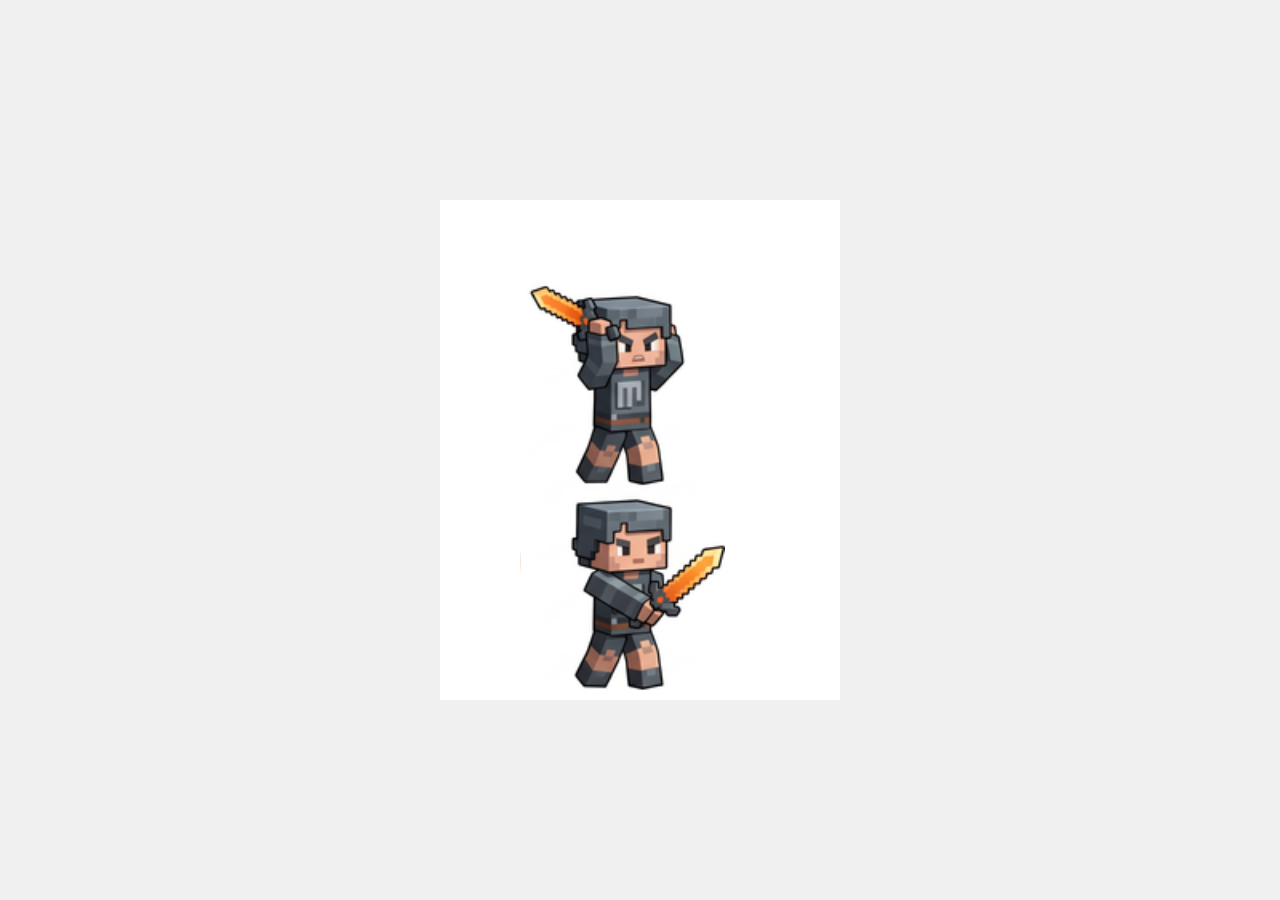
<file: 测试/2.html>
<!DOCTYPE html>
<html lang="zh-CN">
<head>
    <meta charset="UTF-8">
    <title>像素角色挥刀动画</title>
    <style>
        body {
            display: flex;
            justify-content: center;
            align-items: center;
            min-height: 100vh;
            margin: 0;
            background: #f0f0f0;
        }
        canvas {
            background: #fff;
            cursor: pointer;
        }
    </style>
</head>
<body>
<canvas id="gameCanvas" width="400" height="500"></canvas>

<script>
const canvas = document.getElementById('gameCanvas');
const ctx = canvas.getContext('2d');

// 1. 精灵图配置（适配你当前的 4列×2行 序列帧）
const spriteSheet = new Image();
// 把你的这张图片命名为 attack_frames.png，和html放同一文件夹
spriteSheet.src = 'attack_frames.png';

// 关键参数（必须和你的图片匹配！）
const TOTAL_COLS = 4;      // 列数
const TOTAL_ROWS = 2;      // 行数
const TOTAL_FRAMES = 8;    // 总帧数（4×2）
const FRAME_SPEED = 6;     // 动画速度（越小越快）
const SCALE = 1.6;         // 角色缩放
let frameWidth, frameHeight; // 单帧宽高，图片加载后自动计算

// 2. 动画状态
let frameIndex = 0;
let frameCounter = 0;
let isAttacking = false;
const drawX = 80;  // 角色绘制位置X
const drawY = 80;  // 角色绘制位置Y

// 3. 点击触发攻击动画
canvas.addEventListener('click', () => {
    if (!isAttacking) {
        isAttacking = true;
        frameIndex = 0; // 从第0帧开始播放完整动画
    }
});

// 4. 动画循环
function animate() {
    // 清空画布
    ctx.clearRect(0, 0, canvas.width, canvas.height);

    // 图片没加载完就等待
    if (!spriteSheet.complete || !frameWidth) {
        requestAnimationFrame(animate);
        return;
    }

    // 更新帧计数器，控制播放速度
    frameCounter++;
    if (frameCounter >= FRAME_SPEED) {
        frameCounter = 0;
        frameIndex++;

        // 动画播放完毕，重置状态
        if (frameIndex >= TOTAL_FRAMES) {
            isAttacking = false;
            frameIndex = 0; // 回到第0帧（待机帧）
        }
    }

    // 计算当前帧在精灵图中的位置
    const col = frameIndex % TOTAL_COLS;
    const row = Math.floor(frameIndex / TOTAL_COLS);
    const sx = col * frameWidth;
    const sy = row * frameHeight;

    // 绘制当前帧
    ctx.drawImage(
        spriteSheet,
        sx, sy, frameWidth, frameHeight, // 从精灵图截取的区域
        drawX, drawY, frameWidth * SCALE, frameHeight * SCALE // 绘制到画布的位置和大小
    );

    requestAnimationFrame(animate);
}

// 图片加载完成后初始化参数并启动动画
spriteSheet.onload = () => {
    // 自动计算单帧宽高
    frameWidth = spriteSheet.width / TOTAL_COLS;
    frameHeight = spriteSheet.height / TOTAL_ROWS;
    animate();
};

// 错误提示
spriteSheet.onerror = () => {
    alert('请将序列帧图片命名为 attack_frames.png 并与HTML文件放在同一文件夹！');
};
</script>
</body>
</html>
</file>
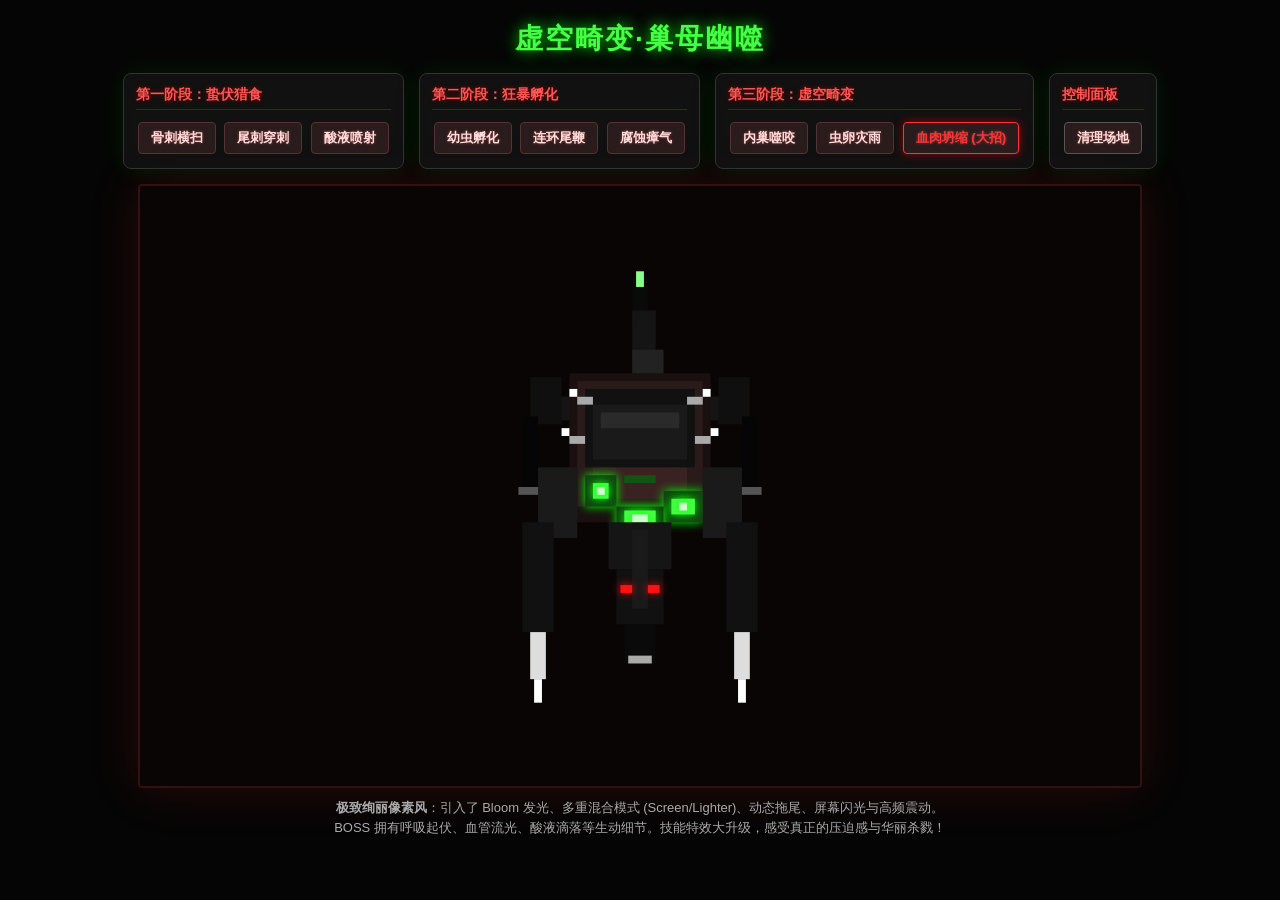
<file: 测试/99.html>
<!DOCTYPE html>
<html lang="zh-CN">
<head>
<meta charset="UTF-8">
<title>虚空畸变·巢母幽噬 - 绚丽像素风</title>
<style>
  body { 
    margin: 0; 
    background: #050505; 
    color: #eee; 
    font-family: 'Segoe UI', Tahoma, Geneva, Verdana, sans-serif; 
    display: flex; 
    flex-direction: column; 
    align-items: center; 
    padding-top: 20px;
    overflow: hidden;
  }
  h1 { 
    color: #44ff44; 
    text-shadow: 0 0 15px rgba(0, 255, 0, 0.8); 
    margin: 0 0 15px 0; 
    font-size: 28px;
    letter-spacing: 2px;
  }
  .panel { 
    display: flex; 
    gap: 15px; 
    margin-bottom: 15px; 
    z-index: 10;
  }
  .phase-group { 
    border: 1px solid #333; 
    padding: 12px; 
    border-radius: 8px; 
    background: rgba(20, 20, 20, 0.8); 
    backdrop-filter: blur(5px);
    box-shadow: 0 0 20px rgba(0,255,0,0.1);
  }
  .phase-group h3 { 
    margin: 0 0 10px 0; 
    font-size: 14px; 
    color: #ff5555; 
    border-bottom: 1px solid #442222;
    padding-bottom: 5px;
    text-shadow: 0 0 5px rgba(255, 0, 0, 0.5);
  }
  button { 
    background: #2a1c1c; 
    color: #ffdddd; 
    border: 1px solid #553333; 
    padding: 6px 12px; 
    margin: 2px;
    cursor: pointer; 
    border-radius: 4px; 
    transition: all 0.2s; 
    font-weight: bold;
    text-shadow: 0 0 3px rgba(255,100,100,0.5);
  }
  button:hover { 
    background: #4a2c2c; 
    border-color: #ff5555;
    box-shadow: 0 0 12px rgba(255, 85, 85, 0.8);
    transform: scale(1.05);
  }
  canvas { 
    background: radial-gradient(circle at center, #1a0f12 0%, #050505 80%);
    border: 2px solid #331111; 
    border-radius: 4px;
    box-shadow: 0 0 50px rgba(255, 50, 50, 0.15); 
  }
  .desc {
    margin-top: 10px;
    color: #aaa;
    font-size: 13px;
    max-width: 1000px;
    text-align: center;
    line-height: 1.5;
  }
</style>
</head>
<body>
  <h1>虚空畸变·巢母幽噬</h1>
  
  <div class="panel">
    <div class="phase-group">
      <h3>第一阶段：蛰伏猎食</h3>
      <button onclick="cast('sweep')">骨刺横扫</button>
      <button onclick="cast('tail')">尾刺穿刺</button>
      <button onclick="cast('acid')">酸液喷射</button>
    </div>
    <div class="phase-group">
      <h3>第二阶段：狂暴孵化</h3>
      <button onclick="cast('larva')">幼虫孵化</button>
      <button onclick="cast('whip')">连环尾鞭</button>
      <button onclick="cast('fog')">腐蚀瘴气</button>
    </div>
    <div class="phase-group">
      <h3>第三阶段：虚空畸变</h3>
      <button onclick="cast('bite')">内巢噬咬</button>
      <button onclick="cast('rain')">虫卵灾雨</button>
      <button onclick="cast('ult')" style="color:#ff3333; border-color:#ff3333; box-shadow: 0 0 10px rgba(255,0,0,0.5);">血肉坍缩 (大招)</button>
    </div>
    <div class="phase-group">
      <h3>控制面板</h3>
      <button onclick="resetField()" style="border-color:#555;">清理场地</button>
    </div>
  </div>

  <canvas id="cvs" width="1000" height="600"></canvas>
  <div class="desc">
    <b>极致绚丽像素风</b>：引入了 Bloom 发光、多重混合模式 (Screen/Lighter)、动态拖尾、屏幕闪光与高频震动。<br>
    BOSS 拥有呼吸起伏、血管流光、酸液滴落等生动细节。技能特效大升级，感受真正的压迫感与华丽杀戮！
  </div>

<script>
const cvs = document.getElementById('cvs');
const ctx = cvs.getContext('2d');
ctx.imageSmoothingEnabled = false;

// 游戏状态变量
let time = 0;
let particles = [];
let decals = [];
let entities = [];
let shake = 0;
let flash = 0; // 屏幕闪光白化
let fogLevel = 0;

const boss = {
  x: 500, y: 250,
  action: 'idle',
  timer: 0,
  coreExposed: false,
  offsetY: 0
};

function resetField() {
  particles = [];
  decals = [];
  entities = [];
  fogLevel = 0;
  boss.action = 'idle';
  boss.offsetY = 0;
  boss.coreExposed = false;
  shake = 0;
  flash = 0;
}

function cast(skill) {
  boss.action = skill;
  boss.timer = 0;
  boss.coreExposed = false;
  boss.offsetY = 0;
}

function addParticle(p) {
  p.history = []; // 用于绘制拖尾
  particles.push(p);
}

// 核心逻辑更新
function update(dt) {
  time += dt;
  if (shake > 0) shake = Math.max(0, shake - dt * 60);
  if (flash > 0) flash = Math.max(0, flash - dt * 2);
  
  for (let i = particles.length - 1; i >= 0; i--) {
    let p = particles[i];
    
    // 记录拖尾
    if (p.type !== 'fog' && p.type !== 'blast' && p.type !== 'shockwave' && p.type !== 'bite') {
      p.history.push({x: p.x, y: p.y});
      if (p.history.length > (p.trailLength || 5)) p.history.shift();
    }

    p.x += (p.vx || 0) * dt;
    p.y += (p.vy || 0) * dt;
    
    if (p.type === 'egg') {
      p.vy += 1200 * dt; 
      if (p.y >= p.targetY) {
        decals.push({ x: p.x, y: p.y, r: 45, color: 'rgba(68, 255, 68, 0.5)', life: 8 });
        // 落地酸液爆裂粒子
        for(let j=0; j<8; j++) {
            let ang = Math.random() * Math.PI * 2;
            let spd = 100 + Math.random() * 200;
            addParticle({ x: p.x, y: p.y, type: 'acid_splash', vx: Math.cos(ang)*spd, vy: Math.sin(ang)*spd, life: 0.5 });
        }
        shake = 5;
        p.life = 0;
      }
    }
    
    if (p.type === 'acid_splash' || p.type === 'acid') {
       p.vy += 800 * dt; // 重力
       if (p.y > 600) p.life = 0;
    }

    p.life -= dt;
    if (p.life <= 0) particles.splice(i, 1);
  }
  
  for (let i = decals.length - 1; i >= 0; i--) {
    let d = decals[i];
    d.life -= dt;
    if (d.life <= 0) decals.splice(i, 1);
  }
  
  for (let i = entities.length - 1; i >= 0; i--) {
    let e = entities[i];
    e.x += e.vx * dt;
    e.y += e.vy * dt;
    e.life -= dt;
    if (Math.random() < 0.1) {
      e.vx += (Math.random() - 0.5) * 300;
      e.vy += (Math.random() - 0.5) * 300;
      let speed = Math.hypot(e.vx, e.vy);
      if (speed > 250) { e.vx = (e.vx/speed)*250; e.vy = (e.vy/speed)*250; }
    }
    if (e.x < 0 || e.x > 1000) e.vx *= -1;
    if (e.y < 0 || e.y > 600) e.vy *= -1;
    
    if (e.life <= 0) {
      decals.push({ x: e.x, y: e.y, r: 25, color: 'rgba(100, 255, 100, 0.6)', life: 4 });
      for(let j=0; j<5; j++) {
        let ang = Math.random() * Math.PI * 2;
        addParticle({ x: e.x, y: e.y, type: 'acid_splash', vx: Math.cos(ang)*150, vy: Math.sin(ang)*150, life: 0.4 });
      }
      entities.splice(i, 1);
    }
  }

  boss.timer += dt;
  let t = boss.timer;
  
  switch (boss.action) {
    case 'sweep': 
      if (t > 0.8 && t < 0.85) {
        addParticle({ x: boss.x, y: boss.y + 50, type: 'slash', radius: 220, angle: Math.PI/2, spread: Math.PI*1.4, life: 0.35, color: '#ff2222' });
        addParticle({ x: boss.x, y: boss.y + 50, type: 'slash', radius: 200, angle: Math.PI/2, spread: Math.PI*1.2, life: 0.25, color: '#ffffff' });
        shake = 15;
        boss.action = 'idle';
      }
      break;
    case 'tail': 
      if (t > 0.5 && t < 0.55) {
        let tx = boss.x + (Math.random() - 0.5) * 500;
        let ty = boss.y + 200 + Math.random() * 150;
        addParticle({ x: boss.x, y: boss.y, type: 'line', targetX: tx, targetY: ty, life: 0.5 });
        addParticle({ x: boss.x, y: boss.y, type: 'line_core', targetX: tx, targetY: ty, life: 0.3 });
        decals.push({ x: tx, y: ty, r: 50, color: 'rgba(100, 255, 100, 0.7)', life: 6 });
        for(let j=0; j<15; j++) {
            let ang = Math.random() * Math.PI * 2;
            addParticle({ x: tx, y: ty, type: 'acid_splash', vx: Math.cos(ang)*300, vy: Math.sin(ang)*300, life: 0.6 });
        }
        shake = 20;
        flash = 0.3;
        boss.action = 'idle';
      }
      break;
    case 'acid': 
      if (t > 0.3 && t < 1.5) {
        if (Math.random() < 0.8) {
          let ang = Math.PI/2 + (Math.random() - 0.5) * 1.0;
          let speed = 300 + Math.random() * 300;
          addParticle({ x: boss.x, y: boss.y + 80, type: 'acid', vx: Math.cos(ang)*speed, vy: Math.sin(ang)*speed, life: 0.8 + Math.random(), trailLength: 8 });
        }
      } else if (t > 1.5) boss.action = 'idle';
      break;
    case 'larva': 
      if (t > 0.5 && t < 0.6) {
        for (let i = 0; i < 8; i++) {
          let ang = Math.random() * Math.PI * 2;
          entities.push({ x: boss.x, y: boss.y + 50, vx: Math.cos(ang)*200, vy: Math.sin(ang)*200, type: 'larva', life: 10 });
        }
        shake = 8;
        boss.action = 'idle';
      }
      break;
    case 'whip': 
      if (t > 0.5 && t < 2.5) {
        if (Math.random() < 0.25) {
          addParticle({ x: boss.x, y: boss.y, type: 'slash', radius: 150 + Math.random()*150, angle: Math.random()*Math.PI*2, spread: Math.PI, life: 0.2, color: '#ff3333' });
          shake = 10;
        }
      }
      if (t > 2.5 && t < 2.6) { 
        shake = 35; 
        flash = 0.4;
        addParticle({ x: boss.x, y: boss.y + 100, type: 'shockwave', life: 0.8, maxLife: 0.8 });
        boss.action = 'idle'; 
      }
      break;
    case 'fog': 
      if (t < 3.0) {
        fogLevel = Math.min(1, fogLevel + dt * 0.5);
        if (Math.random() < 0.6) {
          addParticle({ x: boss.x + (Math.random()-0.5)*400, y: boss.y + (Math.random()-0.5)*400, type: 'fog', vx: (Math.random()-0.5)*50, vy: (Math.random()-0.5)*50, life: 8, maxLife: 8 });
        }
      } else { boss.action = 'idle'; }
      break;
    case 'bite': 
      if (t < 0.4) {
        boss.offsetY += 600 * dt; 
      } else if (t > 0.4 && t < 0.6) {
        if(t < 0.45) { shake = 30; flash = 0.5; }
        addParticle({ x: boss.x, y: boss.y + boss.offsetY + 50, type: 'bite', life: 0.4 });
      } else if (t > 1.2 && t < 1.6) {
        boss.offsetY -= 600 * dt; 
      } else if (t > 1.6) { 
        boss.offsetY = 0;
        boss.action = 'idle'; 
      }
      break;
    case 'rain': 
      if (t < 3.0) {
        if (Math.random() < 0.5) {
          let tx = boss.x + (Math.random() - 0.5) * 900;
          let ty = boss.y + 150 + Math.random() * 350;
          addParticle({ x: tx, y: -50, type: 'egg', targetY: ty, vx: 0, vy: 200, life: 5, trailLength: 15 });
        }
      } else { boss.action = 'idle'; }
      break;
    case 'ult': 
      boss.coreExposed = true;
      if (t < 3.0) {
        if (Math.random() < 0.8) {
          let ang = Math.random() * Math.PI * 2;
          let dist = 400 + Math.random() * 300;
          addParticle({ x: boss.x + Math.cos(ang)*dist, y: boss.y + boss.offsetY + Math.sin(ang)*dist, type: 'suck', vx: -Math.cos(ang)*dist*0.6, vy: -Math.sin(ang)*dist*0.6, life: 1.5, trailLength: 6 });
        }
        shake = 5 + t * 5; // 震动逐渐增强
      } else if (t > 3.0 && t < 3.1) {
        shake = 50;
        flash = 1.0;
        addParticle({ x: boss.x, y: boss.y + boss.offsetY, type: 'blast', life: 1.5, maxLife: 1.5 });
        fogLevel = 1;
      } else if (t > 6.0) {
        boss.coreExposed = false;
        boss.action = 'idle';
      }
      break;
  }
}

// 极致绚丽的纯像素风绘制巢母
function drawBossPixel(ctx) {
  ctx.save();
  let s = 1 + Math.sin(time * 4) * 0.02; // 呼吸
  ctx.scale(s * 4, s * 4); // 放大模拟大像素

  const pxRect = (x, y, w, h, c) => {
    ctx.fillStyle = c;
    ctx.fillRect(Math.round(x), Math.round(y), Math.round(w), Math.round(h));
  };

  // 尾巴摆动
  let tailSwing = Math.sin(time * 2.5) * 6;
  if (boss.action === 'tail') tailSwing = Math.sin(time * 30) * 15; // 狂乱摆动预警
  
  pxRect(-2 + tailSwing*0.1, -40, 4, 12, '#0a0a0a');
  pxRect(-3 + tailSwing*0.4, -32, 6, 12, '#151515');
  pxRect(-4 + tailSwing*0.8, -22, 8, 12, '#222');
  // 尾巴毒刺高光
  pxRect(-1 + tailSwing*0.1, -42, 2, 4, '#88ff88');

  // 后肢 (反向关节)
  pxRect(-22, -10, 12, 6, '#151515');
  pxRect(-28, -15, 8, 12, '#0f0f0f');
  pxRect(-30, -5, 4, 18, '#050505');
  pxRect(-31, 13, 6, 2, '#555'); // 爪尖
  
  pxRect(10, -10, 12, 6, '#151515');
  pxRect(20, -15, 8, 12, '#0f0f0f');
  pxRect(26, -5, 4, 18, '#050505');
  pxRect(25, 13, 6, 2, '#555');

  // 躯干底座与肌肉
  pxRect(-18, -16, 36, 38, '#1a1010'); // 深渊底色
  pxRect(-16, -14, 32, 32, '#2b1a1a'); // 肌肉层
  pxRect(-12, -10, 24, 26, '#3a2222'); // 核心肌肉

  // 脉动的血管 (荧光绿)
  let veinColor = (Math.sin(time * 5) > 0) ? '#228822' : '#115511';
  pxRect(-10, -2, 2, 10, veinColor);
  pxRect(8, -2, 2, 10, veinColor);
  pxRect(-4, 10, 8, 2, veinColor);

  // 背部甲壳与骨刺 (带反光)
  pxRect(-14, -12, 28, 20, '#111');
  pxRect(-12, -8, 24, 14, '#1a1a1a');
  pxRect(-10, -6, 20, 4, '#2a2a2a'); // 甲壳高光

  // 骨刺
  pxRect(-16, -10, 4, 2, '#aaa'); pxRect(-18, -12, 2, 2, '#fff');
  pxRect(12, -10, 4, 2, '#aaa');  pxRect(16, -12, 2, 2, '#fff');
  pxRect(-18, 0, 4, 2, '#aaa');   pxRect(-20, -2, 2, 2, '#fff');
  pxRect(14, 0, 4, 2, '#aaa');    pxRect(18, -2, 2, 2, '#fff');

  // 荧光绿卵囊与酸液包 (加入辉光)
  ctx.shadowBlur = 10;
  ctx.shadowColor = '#00ff00';
  pxRect(-14, 10, 8, 8, '#114411'); pxRect(-12, 12, 4, 4, '#44ff44'); pxRect(-11, 13, 2, 2, '#ccffcc');
  pxRect(6, 14, 10, 8, '#114411');  pxRect(8, 16, 6, 4, '#44ff44');  pxRect(10, 17, 2, 2, '#ccffcc');
  pxRect(-6, 18, 12, 6, '#114411'); pxRect(-4, 19, 8, 4, '#44ff44'); pxRect(-2, 20, 4, 2, '#ccffcc');
  ctx.shadowBlur = 0;

  // 核心肉瘤 (大招外露时极度明亮)
  if (boss.coreExposed) {
      let coreGlow = 10 + Math.random() * 10;
      ctx.shadowBlur = 20;
      ctx.shadowColor = '#ff0000';
      pxRect(-8, -6, 16, 16, '#550000');
      pxRect(-6, -4, 12, 12, '#ff0000');
      pxRect(-4, -2, 8, 8, '#ff8888');
      pxRect(-2, 0, 4, 4, '#ffffff');
      ctx.shadowBlur = 0;
  }

  // 头部 (异形长梭形)
  let headY = boss.action === 'bite' ? 15 : 0;
  ctx.translate(0, headY);
  
  pxRect(-8, 22, 16, 12, '#151515');
  pxRect(-6, 34, 12, 14, '#111');
  pxRect(-4, 48, 8, 10, '#0a0a0a');
  pxRect(-2, 24, 4, 20, '#1a1a1a'); // 头部高光
  
  // 邪恶的红色眼孔
  ctx.shadowBlur = 8;
  ctx.shadowColor = '#ff0000';
  pxRect(-5, 38, 3, 2, '#ff1111');
  pxRect(2, 38, 3, 2, '#ff1111');
  ctx.shadowBlur = 0;

  if (boss.action === 'fog') {
      ctx.shadowBlur = 10;
      ctx.shadowColor = '#8800ff';
      pxRect(-10, 26, 3, 3, '#bb55ff'); // 喷吐毒雾
      pxRect(7, 26, 3, 3, '#bb55ff');
      ctx.shadowBlur = 0;
  }

  // 嘴部与酸液/牙齿
  if (boss.action === 'acid') {
      ctx.shadowBlur = 15;
      ctx.shadowColor = '#00ff00';
      pxRect(-5, 56, 10, 8, '#111'); 
      pxRect(-3, 56, 6, 12, '#44ff44'); 
      pxRect(-1, 60, 2, 10, '#ccffcc'); 
      ctx.shadowBlur = 0;
  } else if (boss.action === 'bite') {
      pxRect(-6, 56, 12, 8, '#ff1111'); 
      pxRect(-4, 56, 2, 4, '#fff'); 
      pxRect(2, 56, 2, 4, '#fff');
      pxRect(-2, 62, 4, 6, '#ffaaaa'); 
  } else {
      pxRect(-3, 56, 6, 2, '#aaa'); 
  }
  ctx.translate(0, -headY);

  // 前肢巨型螯爪
  let leftClawY = boss.action === 'sweep' ? 25 : 0;
  let rightClawY = boss.action === 'sweep' ? -10 : 0;
  
  pxRect(-26, 8 + leftClawY, 10, 18, '#1a1a1a');
  pxRect(-30, 22 + leftClawY, 8, 28, '#111');
  pxRect(-28, 50 + leftClawY, 4, 12, '#ddd'); // 锋利爪尖
  pxRect(-27, 62 + leftClawY, 2, 6, '#fff');
  
  pxRect(16, 8 + rightClawY, 10, 18, '#1a1a1a');
  pxRect(22, 22 + rightClawY, 8, 28, '#111');
  pxRect(24, 50 + rightClawY, 4, 12, '#ddd');
  pxRect(25, 62 + rightClawY, 2, 6, '#fff');

  ctx.restore();
}

function draw() {
  ctx.fillStyle = '#0a0505';
  ctx.fillRect(0, 0, cvs.width, cvs.height);
  
  ctx.save();
  let sx = (Math.random() - 0.5) * shake;
  let sy = (Math.random() - 0.5) * shake;
  ctx.translate(sx, sy);
  
  // 混合模式：使得发光特效叠加更加绚丽
  ctx.globalCompositeOperation = 'source-over';

  // 像素风贴花（地上的酸液/血迹）
  decals.forEach(d => {
    ctx.globalAlpha = Math.min(1, d.life / 2);
    ctx.fillStyle = d.color;
    ctx.shadowBlur = 15;
    ctx.shadowColor = d.color;
    ctx.fillRect(d.x - d.r, d.y - d.r, d.r*2, d.r*2);
    ctx.shadowBlur = 0;
    ctx.globalAlpha = 1;
  });
  
  // 绘制像素风 BOSS
  ctx.save();
  ctx.translate(boss.x, boss.y + boss.offsetY);
  drawBossPixel(ctx);
  ctx.restore();
  
  // 像素风实体（幼虫）
  entities.forEach(e => {
    if (e.type === 'larva') {
      ctx.fillStyle = '#225522';
      ctx.fillRect(e.x - 10, e.y - 6, 20, 12);
      ctx.fillStyle = '#66ff66';
      ctx.fillRect(e.x - 8, e.y - 4, 16, 8);
      ctx.fillStyle = '#ff0000'; // 红色小眼睛
      ctx.fillRect(e.x + (e.vx>0?4:-6), e.y - 2, 2, 2);
    }
  });
  
  // 像素风特效粒子
  ctx.globalCompositeOperation = 'screen'; // 开启高光混合叠加
  
  particles.forEach(p => {
    // 绘制拖尾
    if (p.history && p.history.length > 1) {
      ctx.beginPath();
      ctx.moveTo(p.history[0].x, p.history[0].y);
      for(let j=1; j<p.history.length; j++) ctx.lineTo(p.history[j].x, p.history[j].y);
      ctx.strokeStyle = p.type === 'acid' ? '#44ff44' : (p.type === 'egg' ? '#2b442b' : '#aa44ff');
      ctx.lineWidth = p.type === 'egg' ? 16 : 8;
      ctx.lineCap = 'square';
      ctx.globalAlpha = 0.4;
      ctx.stroke();
      ctx.globalAlpha = 1;
    }

    if (p.type === 'acid' || p.type === 'acid_splash') {
      ctx.shadowBlur = 10; ctx.shadowColor = '#00ff00';
      ctx.fillStyle = '#44ff44';
      ctx.globalAlpha = Math.min(1, p.life);
      let size = p.type === 'acid' ? 16 : 8;
      ctx.fillRect(p.x - size/2, p.y - size/2, size, size);
      ctx.fillStyle = '#ffffff';
      ctx.fillRect(p.x - size/4, p.y - size/4, size/2, size/2); // 高光核心
      ctx.shadowBlur = 0;
    } 
    else if (p.type === 'slash') { 
      ctx.strokeStyle = p.color;
      ctx.shadowBlur = 20; ctx.shadowColor = p.color;
      ctx.lineWidth = 24 * (p.life / 0.35);
      ctx.lineCap = 'square';
      ctx.beginPath();
      ctx.arc(p.x, p.y, p.radius, p.angle - p.spread/2, p.angle + p.spread/2);
      ctx.stroke();
      ctx.shadowBlur = 0;
    } 
    else if (p.type === 'line') { 
      ctx.strokeStyle = 'rgba(100, 255, 100, 0.4)';
      ctx.shadowBlur = 30; ctx.shadowColor = '#00ff00';
      ctx.lineWidth = 60 * (p.life / 0.5);
      ctx.beginPath(); ctx.moveTo(p.x, p.y); ctx.lineTo(p.targetX, p.targetY); ctx.stroke();
      ctx.shadowBlur = 0;
    }
    else if (p.type === 'line_core') { 
      ctx.strokeStyle = '#ffffff';
      ctx.lineWidth = 20 * (p.life / 0.3);
      ctx.beginPath(); ctx.moveTo(p.x, p.y); ctx.lineTo(p.targetX, p.targetY); ctx.stroke();
    }
    else if (p.type === 'fog') { 
      ctx.globalCompositeOperation = 'source-over';
      ctx.fillStyle = '#1a0525';
      ctx.globalAlpha = (p.life / p.maxLife) * 0.8;
      ctx.fillRect(p.x - 140, p.y - 140, 280, 280); 
      // 雾气中的诡异红眼
      if(Math.random() < 0.1) {
        ctx.fillStyle = '#ff0000';
        ctx.globalAlpha = 1;
        ctx.fillRect(p.x - 20, p.y - 10, 8, 8);
        ctx.fillRect(p.x + 12, p.y - 10, 8, 8);
      }
      ctx.globalCompositeOperation = 'screen';
    } 
    else if (p.type === 'egg') { 
      ctx.globalCompositeOperation = 'source-over';
      ctx.fillStyle = '#113311';
      ctx.fillRect(p.x - 14, p.y - 20, 28, 40);
      ctx.fillStyle = '#44ff44';
      ctx.fillRect(p.x - 8, p.y - 12, 16, 24);
      ctx.globalCompositeOperation = 'screen';
    } 
    else if (p.type === 'suck') { 
      ctx.fillStyle = '#aa44ff';
      ctx.shadowBlur = 15; ctx.shadowColor = '#aa44ff';
      ctx.fillRect(p.x - 6, p.y - 6, 12, 12);
      ctx.fillStyle = '#fff';
      ctx.fillRect(p.x - 2, p.y - 2, 4, 4);
      ctx.shadowBlur = 0;
    } 
    else if (p.type === 'blast') { 
      let progress = 1 - p.life / p.maxLife;
      let r = 800 * progress;
      ctx.fillStyle = `rgba(255, 50, 50, ${1 - progress})`;
      ctx.fillRect(p.x - r, p.y - r, r*2, r*2); 
      ctx.fillStyle = `rgba(255, 255, 255, ${1 - progress})`;
      ctx.fillRect(p.x - r/2, p.y - r/2, r, r); 
    } 
    else if (p.type === 'shockwave') { 
      ctx.strokeStyle = 'rgba(255, 50, 50, 0.8)';
      ctx.shadowBlur = 20; ctx.shadowColor = '#ff0000';
      ctx.lineWidth = 20;
      let r = 400 * (1 - p.life / p.maxLife);
      ctx.strokeRect(p.x - r, p.y - r, r*2, r*2);
      ctx.strokeStyle = 'rgba(255, 255, 255, 0.8)';
      ctx.lineWidth = 5;
      ctx.strokeRect(p.x - r + 10, p.y - r + 10, r*2 - 20, r*2 - 20);
      ctx.shadowBlur = 0;
    }
    else if (p.type === 'bite') { 
      ctx.globalCompositeOperation = 'source-over';
      ctx.strokeStyle = '#ff0000';
      ctx.shadowBlur = 30; ctx.shadowColor = '#ff0000';
      ctx.lineWidth = 24;
      ctx.lineJoin = 'miter'; 
      let pr = 1 - (p.life / 0.4);
      ctx.beginPath(); 
      ctx.moveTo(p.x - 120, p.y + 80 - pr*70); ctx.lineTo(p.x, p.y + 160 - pr*70); ctx.lineTo(p.x + 120, p.y + 80 - pr*70);
      ctx.stroke();
      ctx.beginPath(); 
      ctx.moveTo(p.x - 120, p.y + 200 + pr*70); ctx.lineTo(p.x, p.y + 120 + pr*70); ctx.lineTo(p.x + 120, p.y + 200 + pr*70);
      ctx.stroke();
      
      ctx.strokeStyle = '#ffffff';
      ctx.lineWidth = 8;
      ctx.shadowBlur = 0;
      ctx.beginPath(); 
      ctx.moveTo(p.x - 120, p.y + 80 - pr*70); ctx.lineTo(p.x, p.y + 160 - pr*70); ctx.lineTo(p.x + 120, p.y + 80 - pr*70);
      ctx.stroke();
      ctx.beginPath(); 
      ctx.moveTo(p.x - 120, p.y + 200 + pr*70); ctx.lineTo(p.x, p.y + 120 + pr*70); ctx.lineTo(p.x + 120, p.y + 200 + pr*70);
      ctx.stroke();
      ctx.globalCompositeOperation = 'screen';
    }
    ctx.globalAlpha = 1;
  });
  
  ctx.globalCompositeOperation = 'source-over';
  if (fogLevel > 0) {
    ctx.fillStyle = `rgba(15, 5, 20, ${fogLevel * 0.7})`;
    ctx.fillRect(0, 0, cvs.width, cvs.height);
  }

  // 全屏闪光
  if (flash > 0) {
    ctx.globalCompositeOperation = 'screen';
    ctx.fillStyle = `rgba(255, 255, 255, ${flash})`;
    ctx.fillRect(0, 0, cvs.width, cvs.height);
  }
  
  ctx.restore();
}

let lastTime = performance.now();
function loop(now) {
  let dt = (now - lastTime) / 1000;
  if (dt > 0.1) dt = 0.1; 
  lastTime = now;
  
  update(dt);
  draw();
  
  requestAnimationFrame(loop);
}
requestAnimationFrame(loop);
</script>
</body>
</html>
</file>
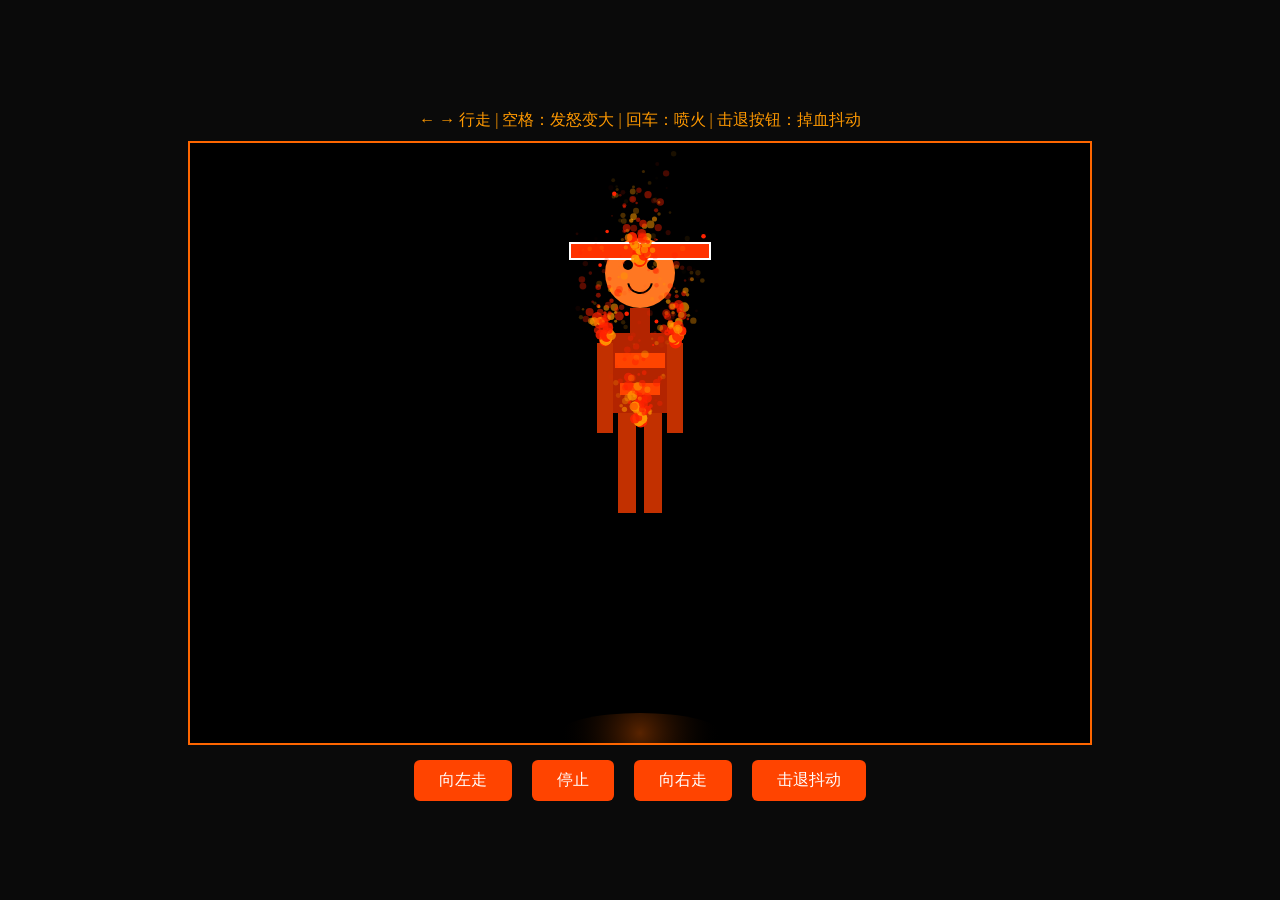
<file: 测试/BOSS99.html>
<!DOCTYPE html>
<html lang="zh-CN">
<head>
    <meta charset="UTF-8">
    <title>拟人化人形火焰巨人BOSS</title>
    <style>
        body {
            background: #0a0a0a;
            margin: 0;
            display: flex;
            flex-direction: column;
            justify-content: center;
            align-items: center;
            min-height: 100vh;
        }
        canvas {
            border: 2px solid #ff6600;
            background: #000;
        }
        .tip {
            color: #ff9900;
            margin: 10px 0;
            font-size: 16px;
        }
        .ctrl {
            margin-top: 15px;
        }
        button {
            padding: 10px 25px;
            font-size: 16px;
            margin: 0 8px;
            background: #ff4400;
            color: #fff;
            border: none;
            border-radius: 6px;
            cursor: pointer;
        }
        button:hover {
            background: #ff7722;
        }
    </style>
</head>
<body>
<div class="tip">← → 行走 | 空格：发怒变大 | 回车：喷火 | 击退按钮：掉血抖动</div>
<canvas id="bossCanvas" width="900" height="600"></canvas>
<div class="ctrl">
    <button id="btnLeft">向左走</button>
    <button id="btnStop">停止</button>
    <button id="btnRight">向右走</button>
    <button id="btnKnock">击退抖动</button>
</div>

<script>
const canvas = document.getElementById('bossCanvas');
const ctx = canvas.getContext('2d');

// BOSS 核心属性
const boss = {
    x: 450,
    y: 260,
    speed: 4,
    dir: 0,
    frame: 0,
    frameTimer: 0,
    scale: 1,
    isAngry: false,
    angryTimer: 0,
    isFireSkill: false,
    fireSkillTimer: 0,
    hp: 100,
    maxHp: 100,
    shakeTimer: 0
};

let flames = [];
let fireSpray = [];

// 普通火焰粒子
class FlameParticle {
    constructor(x, y) {
        this.x = x;
        this.y = y;
        this.vx = (Math.random() - 0.5) * 1.5;
        this.vy = -Math.random() * 2 - 0.5;
        this.r = Math.random() * 5 + 2;
        this.alpha = 1;
        this.color = Math.random() > 0.4 ? '#ff2200' : '#ff9900';
    }
    update() {
        this.x += this.vx;
        this.y += this.vy;
        this.alpha -= 0.02;
        this.r *= 0.98;
    }
    draw() {
        ctx.globalAlpha = this.alpha;
        ctx.beginPath();
        ctx.arc(this.x, this.y, this.r, 0, Math.PI * 2);
        ctx.fillStyle = this.color;
        ctx.fill();
        ctx.globalAlpha = 1;
    }
}

// 喷火粒子
class FireSpray {
    constructor(x, y) {
        this.x = x;
        this.y = y;
        this.vx = Math.random() * 6 + 4;
        this.vy = (Math.random() - 0.5) * 2;
        this.r = Math.random() * 8 + 4;
        this.alpha = 1;
    }
    update() {
        this.x += this.vx;
        this.y += this.vy;
        this.alpha -= 0.015;
        this.r *= 0.99;
    }
    draw() {
        let g = ctx.createRadialGradient(this.x, this.y, 0, this.x, this.y, this.r);
        g.addColorStop(0, '#fff');
        g.addColorStop(0.3, '#ff9900');
        g.addColorStop(1, 'rgba(255,30,0,0)');
        ctx.globalAlpha = this.alpha;
        ctx.beginPath();
        ctx.arc(this.x, this.y, this.r, 0, Math.PI * 2);
        ctx.fillStyle = g;
        ctx.fill();
        ctx.globalAlpha = 1;
    }
}

function spawnFlame(x, y) {
    for(let i = 0; i < 2; i++) {
        flames.push(new FlameParticle(x, y));
    }
}

function startFireSkill() {
    boss.isFireSkill = true;
    boss.fireSkillTimer = 60;
}

function startAngry() {
    if(boss.isAngry) return;
    boss.isAngry = true;
    boss.angryTimer = 90;
    boss.scale = 1.35;
}

function knockBackShake() {
    boss.shakeTimer = 20;
    boss.hp -= 10;
    if(boss.hp < 0) boss.hp = 0;
}

// 绘制血条
function drawHpBar() {
    const barW = 140;
    const barH = 16;
    const bx = boss.x - barW / 2;
    const by = boss.y - 160 * boss.scale;

    ctx.fillStyle = '#333';
    ctx.fillRect(bx, by, barW, barH);
    let hpRate = boss.hp / boss.maxHp;
    ctx.fillStyle = hpRate > 0.3 ? '#ff3300' : '#ff0000';
    ctx.fillRect(bx, by, barW * hpRate, barH);
    ctx.strokeStyle = '#fff';
    ctx.lineWidth = 2;
    ctx.strokeRect(bx, by, barW, barH);
}

// 地面阴影
function drawShadow() {
    ctx.save();
    ctx.globalAlpha = 0.35;
    let shadowW = 160 * boss.scale;
    let shadowH = 40 * boss.scale;
    let grad = ctx.createRadialGradient(boss.x, boss.y + 330 * boss.scale, 0, boss.x, boss.y + 330 * boss.scale, shadowW/2);
    grad.addColorStop(0, '#ff6600');
    grad.addColorStop(1, 'rgba(0,0,0,0)');
    ctx.fillStyle = grad;
    ctx.beginPath();
    ctx.ellipse(boss.x, boss.y + 330 * boss.scale, shadowW/2, shadowH/2, 0, 0, Math.PI*2);
    ctx.fill();
    ctx.globalAlpha = 1;
    ctx.restore();
}

// 绘制【拟人化人形火焰巨人】
function drawFireGiant() {
    let ox = 0, oy = 0;
    if(boss.shakeTimer > 0){
        boss.shakeTimer--;
        ox = (Math.random() - 0.5) * 6;
        oy = (Math.random() - 0.5) * 6;
    }

    ctx.save();
    ctx.translate(ox, oy);
    ctx.clearRect(0, 0, canvas.width, canvas.height);

    // 行走动画帧
    boss.frameTimer++;
    if(boss.frameTimer > 5) {
        boss.frameTimer = 0;
        boss.frame = (boss.frame + 1) % 10;
    }

    // 发怒计时
    if(boss.isAngry) {
        boss.angryTimer--;
        if(boss.angryTimer <= 0) {
            boss.isAngry = false;
            boss.scale = 1;
        }
    }

    // 喷火计时
    if(boss.isFireSkill) {
        boss.fireSkillTimer--;
        for(let i = 0; i < 3; i++) {
            fireSpray.push(new FireSpray(boss.x + 55 * boss.scale, boss.y - 70 * boss.scale));
        }
        if(boss.fireSkillTimer <= 0) {
            boss.isFireSkill = false;
        }
    }

    // 真人行走正弦波形
    let walk = Math.sin(boss.frame / 10 * Math.PI * 2);
    let bodyUp = Math.abs(walk) * 8;     // 身体上下起伏
    let armSwing = walk * 20;            // 手臂前后摆
    let legStep = walk * 18;             // 双腿交替迈步

    drawShadow();

    ctx.save();
    ctx.translate(boss.x, boss.y - bodyUp);
    ctx.scale(boss.scale, boss.scale);

    // 1. 头部 真人比例小头
    ctx.fillStyle = boss.isAngry ? '#ff5500' : '#ff7722';
    ctx.beginPath();
    ctx.arc(0, -130, 35, 0, Math.PI * 2);
    ctx.fill();

    // 眼睛
    ctx.fillStyle = boss.isAngry ? '#ff0000' : '#000';
    ctx.beginPath();
    ctx.arc(-12, -138, 5, 0, Math.PI * 2);
    ctx.arc(12, -138, 5, 0, Math.PI * 2);
    ctx.fill();

    // 嘴巴
    ctx.strokeStyle = '#000';
    ctx.lineWidth = 2;
    ctx.beginPath();
    ctx.arc(0, -122, 12, 0.2, Math.PI - 0.2);
    ctx.stroke();

    // 2. 脖子
    ctx.fillStyle = '#b32400';
    ctx.fillRect(-10, -95, 20, 25);

    // 3. 肩膀+躯干 人形宽肩窄腰
    ctx.fillStyle = boss.isAngry ? '#ff1a00' : '#b32400';
    // 上身躯干
    ctx.fillRect(-35, -70, 70, 80);
    // 熔岩纹路
    ctx.fillStyle = '#ff4400';
    ctx.fillRect(-25, -50, 50, 15);
    ctx.fillRect(-20, -20, 40, 12);

    // 4. 手臂 垂直下垂 真人前后摆动
    ctx.fillStyle = '#c23000';
    // 左臂
    ctx.save();
    ctx.translate(-35, -60);
    ctx.rotate(armSwing * Math.PI / 180);
    ctx.fillRect(-8, 0, 16, 90);
    ctx.restore();

    // 右臂
    ctx.save();
    ctx.translate(35, -60);
    ctx.rotate(-armSwing * Math.PI / 180);
    ctx.fillRect(-8, 0, 16, 90);
    ctx.restore();

    // 5. 双腿 真人交替迈步
    // 左腿
    ctx.fillRect(-22, 10, 18, 100 + legStep);
    // 右腿
    ctx.fillRect(4, 10, 18, 100 - legStep);

    ctx.restore();

    // 血条
    drawHpBar();

    // 全身环绕火焰
    spawnFlame(boss.x, boss.y - 140 * boss.scale);
    spawnFlame(boss.x - 35 * boss.scale, boss.y - 60 * boss.scale);
    spawnFlame(boss.x + 35 * boss.scale, boss.y - 60 * boss.scale);
    spawnFlame(boss.x, boss.y + 20 * boss.scale);

    // 更新火焰粒子
    for(let i = flames.length - 1; i >= 0; i--) {
        let f = flames[i];
        f.update();
        f.draw();
        if(f.alpha <= 0) flames.splice(i, 1);
    }

    // 更新喷火
    for(let i = fireSpray.length - 1; i >= 0; i--) {
        let f = fireSpray[i];
        f.update();
        f.draw();
        if(f.alpha <= 0) fireSpray.splice(i, 1);
    }

    ctx.restore();
}

// 游戏循环
function gameLoop() {
    boss.x += boss.dir * boss.speed;
    if(boss.x < 120) boss.x = 120;
    if(boss.x > canvas.width - 120) boss.x = canvas.width - 120;

    drawFireGiant();
    requestAnimationFrame(gameLoop);
}

// 按钮控制
document.getElementById('btnLeft').onclick = () => boss.dir = -1;
document.getElementById('btnStop').onclick = () => boss.dir = 0;
document.getElementById('btnRight').onclick = () => boss.dir = 1;
document.getElementById('btnKnock').onclick = () => knockBackShake();

// 键盘控制
document.addEventListener('keydown', (e) => {
    switch(e.key) {
        case 'ArrowLeft': boss.dir = -1; break;
        case 'ArrowRight': boss.dir = 1; break;
        case ' ':
            e.preventDefault();
            startAngry();
            break;
        case 'Enter':
            e.preventDefault();
            startFireSkill();
            break;
    }
});

document.addEventListener('keyup', (e) => {
    if(e.key === 'ArrowLeft' || e.key === 'ArrowRight') {
        boss.dir = 0;
    }
});

// 兼容椭圆渐变
CanvasRenderingContext2D.prototype.createEllipticalGradient = function(x, y, rx, ry) {
    const g = this.createRadialGradient(x, y, 0, x, y, Math.max(rx, ry));
    return g;
};

gameLoop();
</script>
</body>
</html>
</file>
